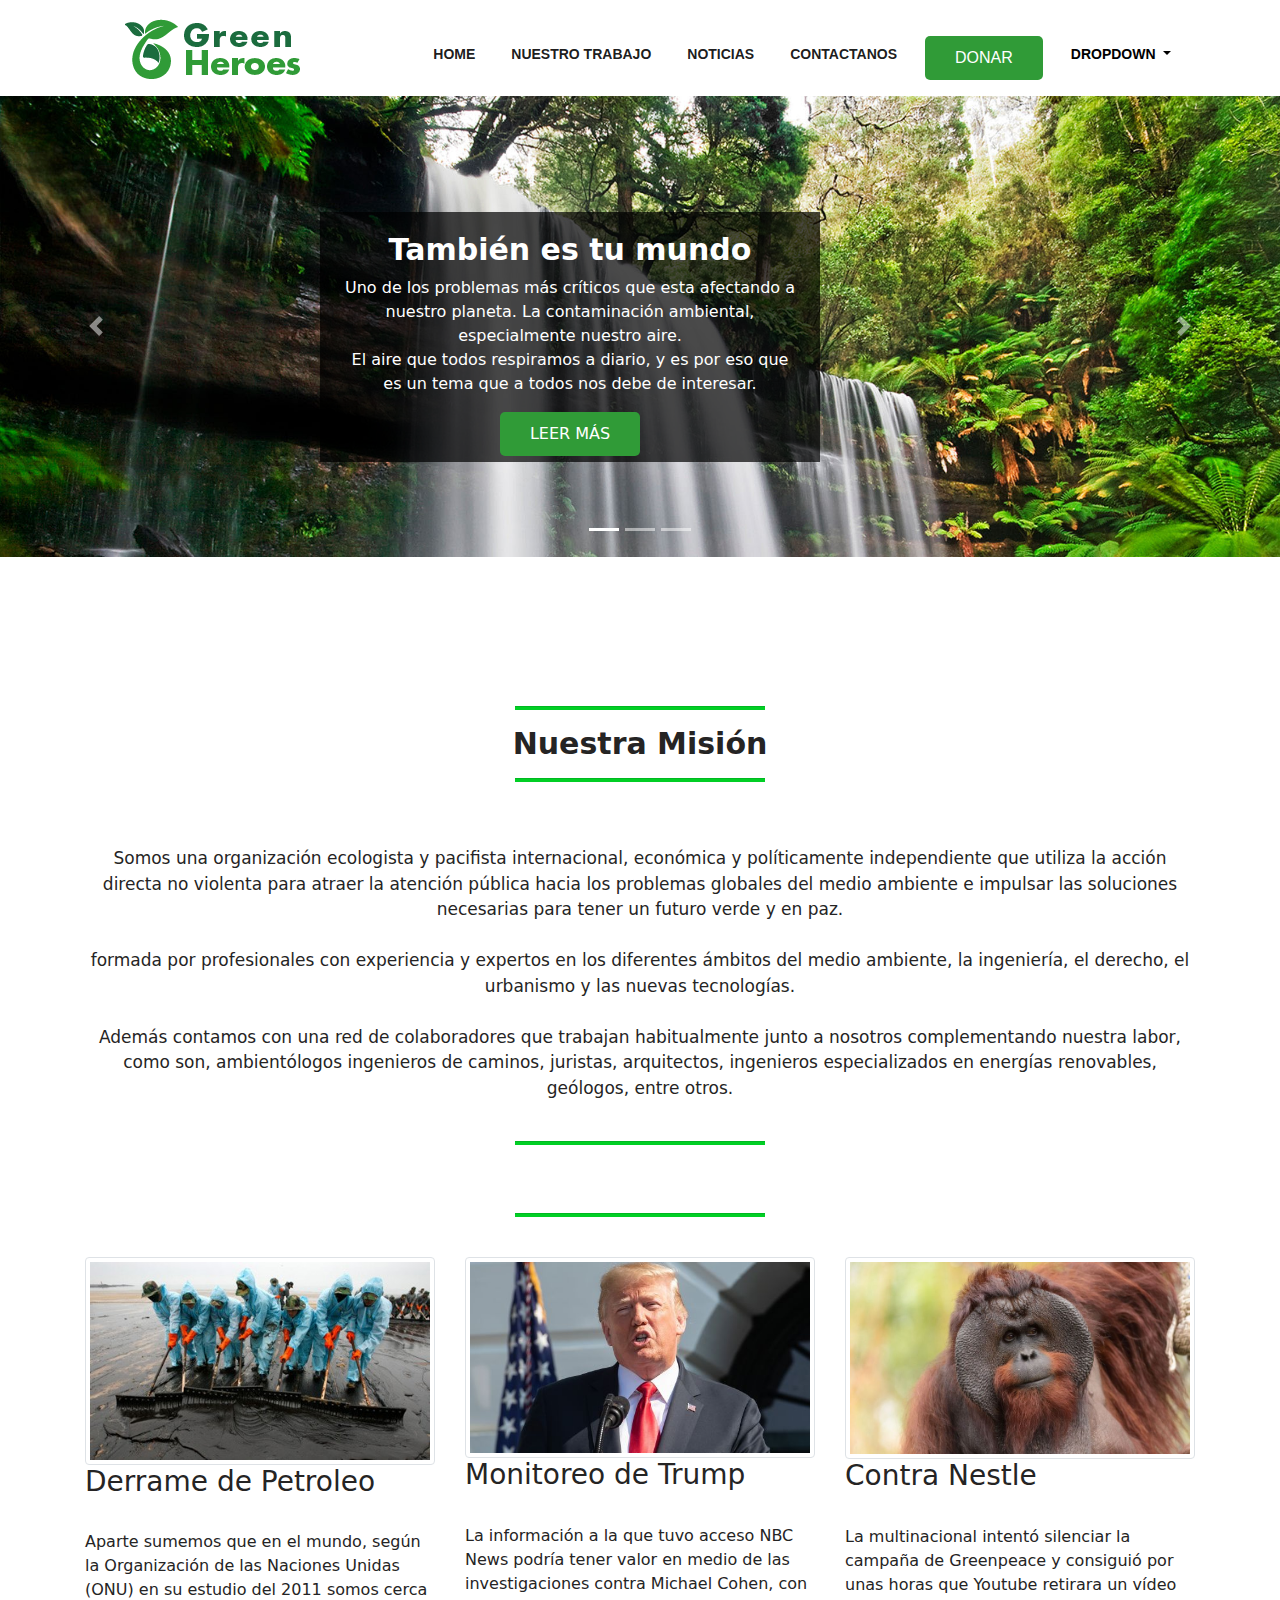
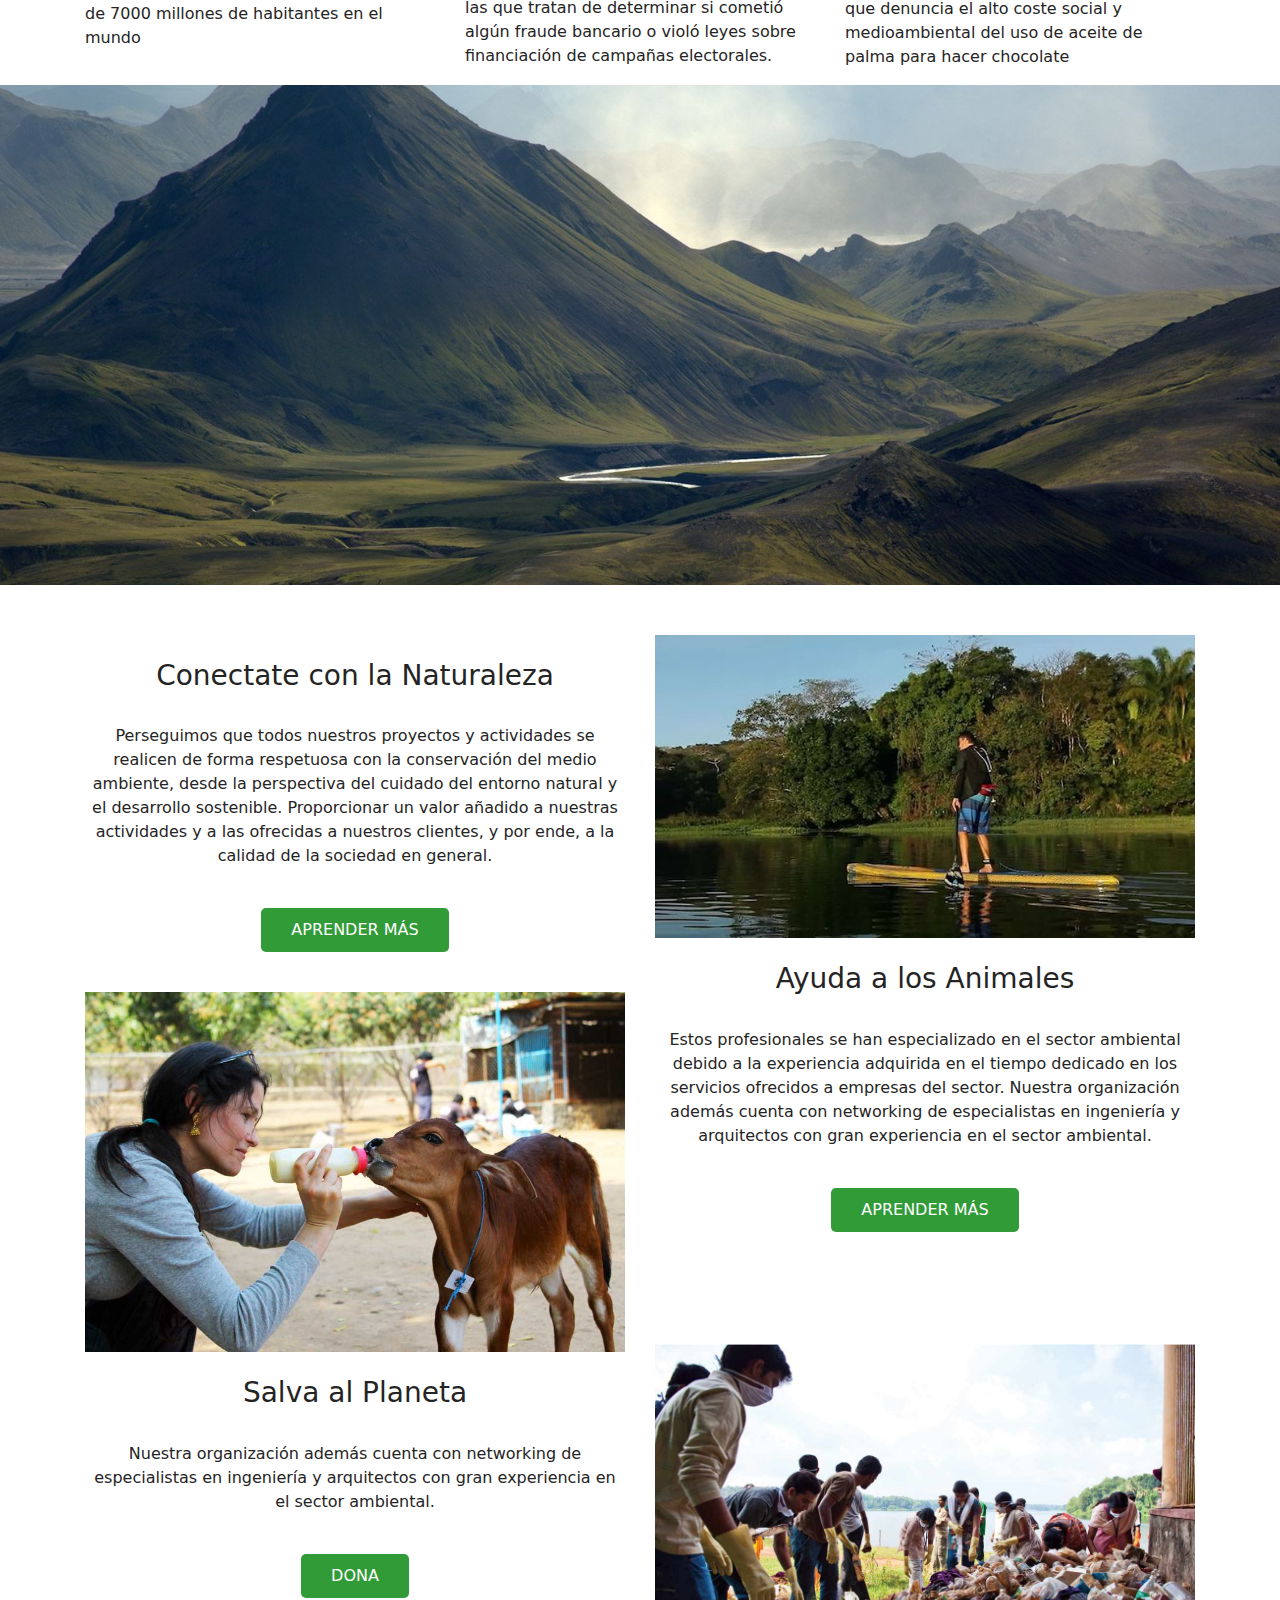
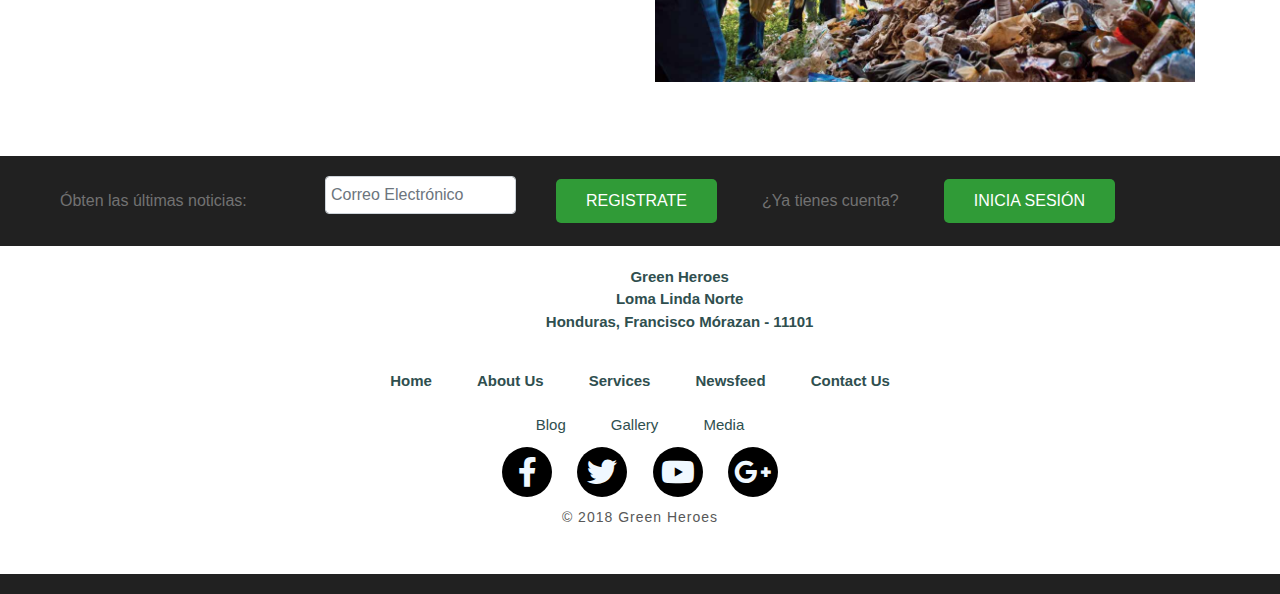
<file: index.html>
<!doctype html>
<html>
<head>
<meta charset="utf-8">
<title>Green Heroes</title>
<meta name="viewport" content="width=device-width, initial-scale=1.0">	
	
	<link href="css/bootstrap.min.css" rel="stylesheet">
	<link href="css/style.css" rel="stylesheet">
	<link href="css/bootstrap-custom.css" rel="stylesheet">
	<link rel="stylesheet" href="https://use.fontawesome.com/releases/v5.3.1/css/all.css">
	<link href="https://fonts.googleapis.com/css?family=Montserrat" rel="stylesheet">
	<link rel="stylesheet" href="css/animate.css">
	
<meta name="Description" content="pagina de inicio de Green Heroes para obtener información de direcciones o ponerse en contacto con nuestro sitio">
<meta name="Keywords" content="nature, animals, animal, flora, fauna, conservacion, progreso, biodegradable, verde ,heroes,">
<meta property="Green Heroes Home" content="Página de contenido HTML Green Heroes">
<meta property="greenheroes.com" content="https://junstarbit.github.io/GreenHeroes/index.html">
<meta property="Green Heroes" content="Green Heroes un sitio para los que tienen el contacto con la naturaleza">
<meta property="Green Heroes Logo" content="Green Heroes Logo.png">
	
</head>

<body>
	
	<header>
		<div class="container">
			
			<nav class="navbar navbar-expand-lg navbar-light bg-light">
			<a class="navbar-brand active" href="index.html"><img src="img/Green Heroes Logo.png" alt="logotipo greenheroes" class="img-fluid"></a>
			
			<button class="navbar-toggler" type="button" data-toggle="collapse" data-target="#navbar" aria-controls="navbarSupportedContent" aria-expanded="false" aria-label="Toggle navigation">
			<span class="navbar-toggler-icon"></span>
  			</button>

			<div class="collapse navbar-collapse" id="navbar">
				<ul class="navbar-nav ml-auto">
				  <li class="nav-item">
					<a class="nav-link active" href="index.html">Home <span class="sr-only">(current)</span></a>
				  </li>
				  <li class="nav-item">
					<a class="nav-link active" href="ourjob.html">Nuestro Trabajo</a>
				  </li>
	
				  <li class="nav-item">
					<a class="nav-link active" href="noticias.html">Noticias</a>
				  </li>
				<li class="nav-item">
					<a class="nav-link active" href="contactanos.html">Contactanos</a>
				</li>
				<li class="nav-item">
					<a href="donacion.html" class="btn btn-light btn-green">Donar</a>
				</li>
					
				  <li class="nav-item dropdown">
					<a class="nav-link dropdown-toggle" href="#" id="navbarDropdown" role="button" data-toggle="dropdown" aria-haspopup="true" aria-expanded="false">
					  Dropdown
					</a>
					<div class="dropdown-menu" aria-labelledby="navbarDropdown">
					  <a class="dropdown-item" href="#">Action</a>
					  <a class="dropdown-item" href="#">Another action</a>
					  <div class="dropdown-divider"></div>
					  <a class="dropdown-item" href="#">Something else here</a>
					</div>
				  </li>
				</ul>

			  </div>
			</nav>
		</div>
	</header>
	
	
	<section id="secc-slider">
		
					<div id="carouselExampleIndicators" class="carousel slide" data-ride="carousel">
			  <ol class="carousel-indicators">
				<li data-target="#carouselExampleIndicators" data-slide-to="0" class="active"></li>
				<li data-target="#carouselExampleIndicators" data-slide-to="1"></li>
				<li data-target="#carouselExampleIndicators" data-slide-to="2"></li>
			  </ol>
						
			  <div class="carousel-inner">
				<div class="carousel-item active">
				  <img class="d-block w-100" src="img/Slide-One.jpg" alt="First slide">
					  <article class="carousel-caption d-none d-md-block">
							<div class="container espacio">
							<div class="container-square wow fadeIn">
								<h1>También es tu mundo</h1>
								<p>Uno de los problemas más críticos que esta afectando a nuestro planeta. La contaminación ambiental, especialmente nuestro aire. <br> El aire que todos respiramos a diario, y es por eso que es un tema que a todos nos debe de interesar.</p>
								<p><a href="noticias.html" class="btn btn-light btn-green">Leer más</a></p>
							</div>
							</div>
						</article>
				</div>
				  
				<div class="carousel-item">
				  <img class="d-block w-100" src="img/Slide-Second.jpg" alt="Second slide">
					<article class="carousel-caption d-none d-md-block">
							<div class="container espacio">
							<div class="container-square wow fadeIn">
								<h1>La Belleza es Verde</h1>
								<p>Los bosques son nuestros mejores aliados para asegurar los recursos de agua dulce de los que depende la vida en el planeta. <br> Es sabido que las raíces de los árboles absorben agua del suelo para sobrevivir. Pero lo que se conoce menos es la capacidad de los árboles para hacer llover.</p>
								<p><a href="noticias.html" class="btn btn-light btn-green">Leer más</a></p>
							</div>
							</div>
						</article>
				</div>
				  
				<div class="carousel-item">
				  <img class="d-block w-100" src="img/Slide-Third.jpg" alt="Third slide">
					<article class="carousel-caption d-none d-md-block">
							<div class="container espacio">
							<div class="container-square wow fadeIn">
								<h1>La Naturaleza al Alcance</h1>
								<p>conoce al biodiversidad que nos rodea, los oceanos, nuestra fauna y flora, como nos afectan los incendios y la destruccion del ecosistema, ten en cuenta la constante evolución para solucionar los daños.</p>
								<p><a href="noticias.html" class="btn btn-light btn-green">Leer más</a></p>
							</div>
							</div>
						</article>
				</div>
				  
			  </div>
			  <a class="carousel-control-prev" href="#carouselExampleIndicators" role="button" data-slide="prev">
				<span class="carousel-control-prev-icon" aria-hidden="true"></span>
				<span class="sr-only">Previous</span>
			  </a>
			  <a class="carousel-control-next" href="#carouselExampleIndicators" role="button" data-slide="next">
				<span class="carousel-control-next-icon" aria-hidden="true"></span>
				<span class="sr-only">Next</span>
			  </a>
			</div>
	</section>
	
	<section id="green-mission">
		<div class="container">
				<hr class="title-deco">
				<h2 class="main-title wow fadeIn">Nuestra Misión</h2>
				<hr class="title-deco">
				<br><br>
				<p>Somos una organización ecologista y pacifista internacional,
				económica y políticamente independiente que utiliza la acción directa
				no violenta para atraer la atención pública hacia los problemas
				globales del medio ambiente e impulsar las soluciones necesarias
				para tener un futuro verde y en paz. <br><br>
					
				formada por profesionales con experiencia y expertos en los diferentes ámbitos  del medio ambiente, la ingeniería, el derecho, el urbanismo y las nuevas tecnologías.<br><br>

				Además contamos con una red de colaboradores que trabajan habitualmente junto a nosotros complementando nuestra labor, como son, ambientólogos ingenieros de caminos, juristas, arquitectos, ingenieros especializados en energías renovables, geólogos, entre otros.
				</p>
		</div>
	</section>
	
	<section id="nuestro-trabajo espacio">
		<div class="container ">
			<hr class="title-deco">
			<h1 class="main-title wow fadeIn">Nuestro Trabajo</h1>
			<hr class="title-deco">
			<br>
				<div class="row">
					<article class="col-md-4 col-sm-4 col-xs-12">
						<img src="img/Oil Spill Cleaning.jpg" alt="donations" class="img-thumbnail">
						<br>
						<h3>Derrame de Petroleo</h3>
						<br>
						<p>Aparte sumemos que en el mundo, según la Organización de las Naciones Unidas (ONU) en su estudio del 2011 somos cerca de 7000 millones de habitantes en el mundo</p>
					</article>
					
					<article class="col-md-4 col-sm-4 col-xs-12">
						<img src="img/Presidente Donald Trump.jpg" alt="Trump" class="img-thumbnail">
						<br>
						<h3>Monitoreo de Trump</h3>
						<br>
						<p>La información a la que tuvo acceso NBC News podría tener valor en medio de las investigaciones contra Michael Cohen, con las que tratan de determinar si cometió algún fraude bancario o violó leyes sobre financiación de campañas electorales.</p>
					</article>
					
					<article class="col-md-4 col-sm-4 col-xs-12">
						<img src="img/Sapien Specie.jpg" alt="Nestle" class="img-thumbnail">
						<br>
						<h3>Contra Nestle</h3>
						<br>
						<p>La multinacional intentó silenciar la campaña de Greenpeace y consiguió por unas horas que Youtube retirara un vídeo que denuncia el alto coste social y medioambiental del uso de aceite de palma para hacer chocolate</p>
					</article>
				</div>
		</div>
	</section>
	
	<section id="subscription">
		<div class="container">
			<div class="row">
				<article class="col-md-6 offset-md-3">
					<div class="container-subscription wow fadeIn">
						<h3>Obtén las últimas noticias</h3>
						<br>
						<p class="btn btn-light btn-black">Registra tu correo</p>	
					</div>
				</article>
			</div>
		</div>
	</section>
	
	<section id="learn-more" class="espacio">
		<div class="container ">
				<div class="row">
					
					<article class="col-md-6 col-sm-6 col-xs-12">
						
						<br>
						<h3>Conectate con la Naturaleza</h3>
						<br>
						<p>Perseguimos que todos nuestros proyectos y actividades se realicen de forma respetuosa con la conservación del medio ambiente, desde la perspectiva del cuidado del entorno natural y el desarrollo sostenible. Proporcionar un valor añadido a nuestras actividades y a las ofrecidas a nuestros clientes, y por ende, a la calidad de la sociedad en general.</p>
						<br>
						<p class="btn btn-light btn-green">Aprender más</p>
						<br>
						<br>
						<img src="img/Feeding Cattle.jpg" alt="cows" class="img-fluid square">
						<br>
						<br>
						<h3>Salva al Planeta</h3>
						<br>
						<p>Nuestra organización además cuenta con networking de especialistas en ingeniería y arquitectos con gran experiencia en el sector ambiental.</p>
						<br>
						<a href="donacion.html" class="btn btn-light btn-green">Dona</a>
					
					</article>
					
					<article class="col-md-6 col-sm-6 col-xs-12">
						<img src="img/Explorer of Rivers.jpg" alt="explorer" class="img-fluid square">
						<br>
						<br>
						<h3>Ayuda a los Animales</h3>
						<br>
						<p>Estos profesionales se han especializado en el sector ambiental debido a la experiencia adquirida en el tiempo dedicado en los servicios ofrecidos a empresas del sector. Nuestra organización además cuenta con networking de especialistas en ingeniería y arquitectos con gran experiencia en el sector ambiental.</p>
						<br>
						<p class="btn btn-light btn-green">Aprender más</p>
						<br>
						<br>
						<br>
						<br>
						<br>
						<img src="img/Environment Cleansing.jpg" alt="environment" class="img-fluid square">
					</article>
			</div>
		</div>
	</section>
	<br>

<footer>
		
	<div class="main-footer">
			
			<div class="footer-subscription">
				<ul>
					<li>Óbten las últimas noticias:</li>
					<li>
					<div class="form-group form-row">
					<label class="col-md-2"></label>
					<input type="text" name="email" id="email" class="form-control col-md-10" placeholder="Correo Electrónico" required maxlenght="100">
					</div>
					</li>
					<li><a href="login.html" class="btn btn-light btn-green">Registrate</a></li>
					<li>¿Ya tienes cuenta?</li>
					<li><a href="login.html" class="btn btn-light btn-green">Inicia Sesión</a></li>
				</ul>
			</div>
			
			<div class="social-footer">
				
			<div class="row">
				<article class="col-md-5 offset-md-5">	
			<div class="footer-legalinfo">
				<ul>
					<li>Green Heroes</li>
					<li>Loma Linda Norte</li>
					<li>Honduras, Francisco Mórazan - 11101</li>
				</ul>
			</div>
				</article>
			</div>
			
			<div class="footer-menuone">
				<ul>
					<li><a href="#">Home</a></li>
					<li><a href="#">About Us</a></li>
					<li><a href="#">Services</a></li>
					<li><a href="#">Newsfeed</a></li>
					<li><a href="#">Contact Us</a></li>
				</ul>
			</div>
			
			<div class="footer-menutwo">
				<ul>
					<li><a href="#">Blog</a></li>
					<li><a href="#">Gallery</a></li>
					<li><a href="#">Media</a></li>
				</ul>
			</div>	
				
			<div class="footer-socialmedia">
				<ul>
					<li><a href="#" target="blank"><i class="fab fa-facebook-f"></i></a></li>
					<li><a href="#" target="blank"><i class="fab fa-twitter"></i></a></li>
					<li><a href="#" target="blank"><i class="fab fa-youtube"></i></a></li>
					<li><a href="#" target="blank"><i class="fab fa-google-plus-g"></i></a></li>
				</ul>
			</div>
			
			<div class="footer-bottom">
				<p>© 2018 <a href="#">Green Heroes</a></p>
			</div>
				
			</div>
			
		</div>
</footer>
	
<script src="js/jquery.min.js"></script>
<script src="js/bootstrap.min.js"></script>
<script src="js/wow.min.js"></script>
  <script>
  new WOW().init();
  </script>	

<!-- Global site tag (gtag.js) - Google Analytics -->
<script async src="https://www.googletagmanager.com/gtag/js?id=UA-125146782-2"></script>
<script>
  window.dataLayer = window.dataLayer || [];
  function gtag(){dataLayer.push(arguments);}
  gtag('js', new Date());

  gtag('config', 'UA-125146782-2');
</script>

<script type="text/javascript" src="//s7.addthis.com/js/300/addthis_widget.js#pubid=ra-5b9f49a6603737ee"></script>
</body>
	
</html>
</file>
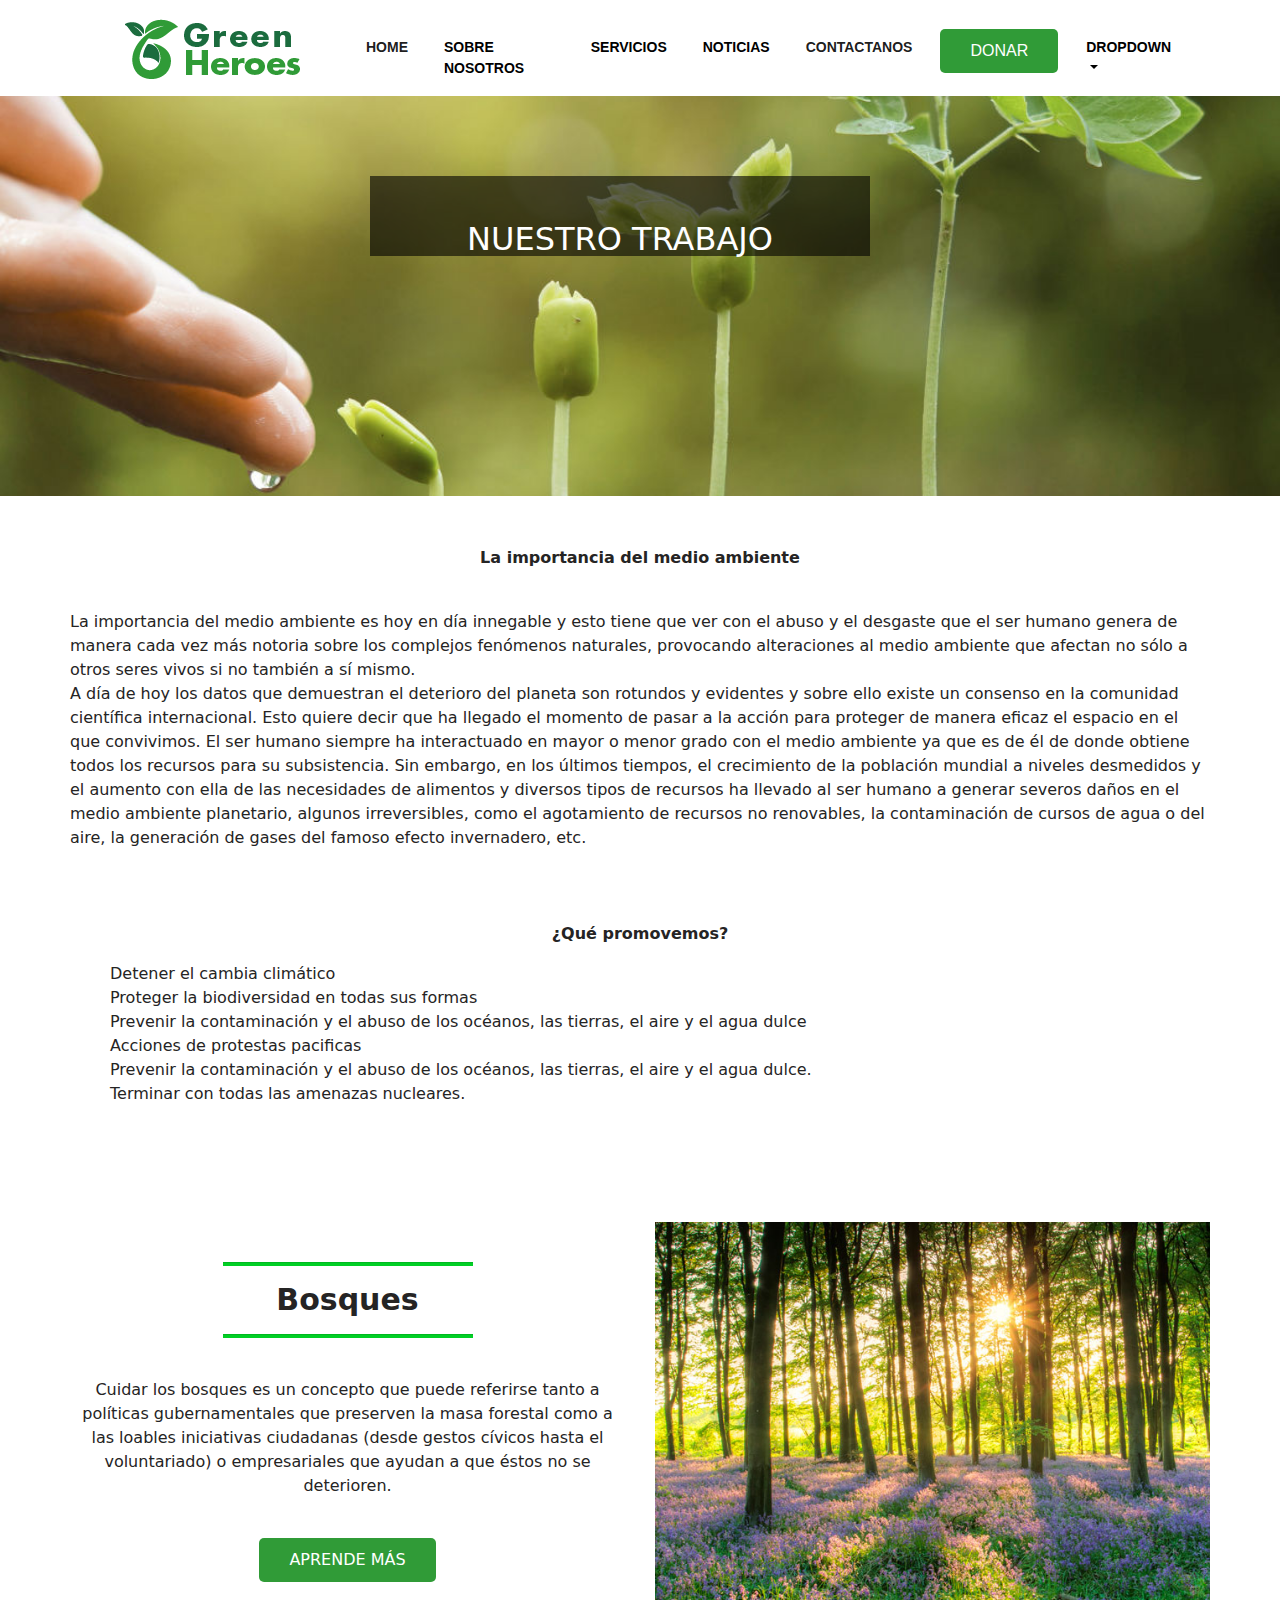
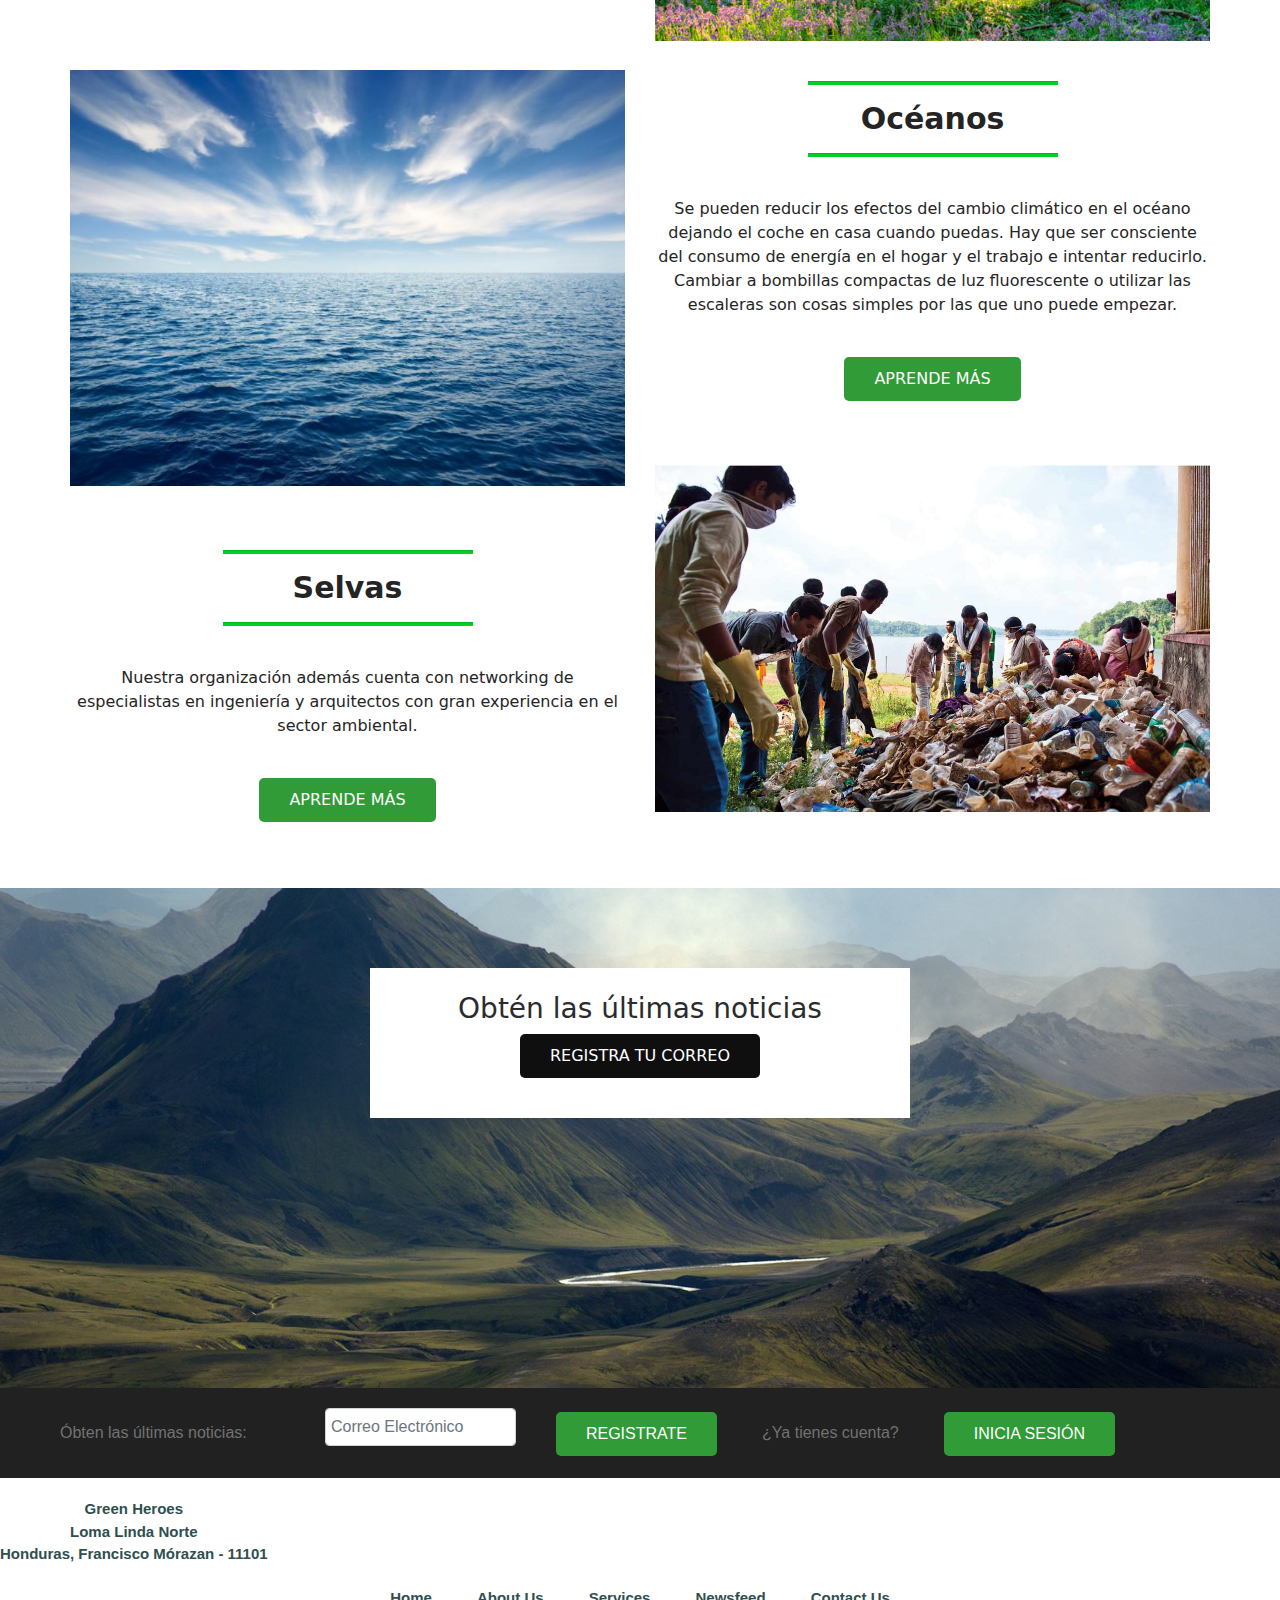
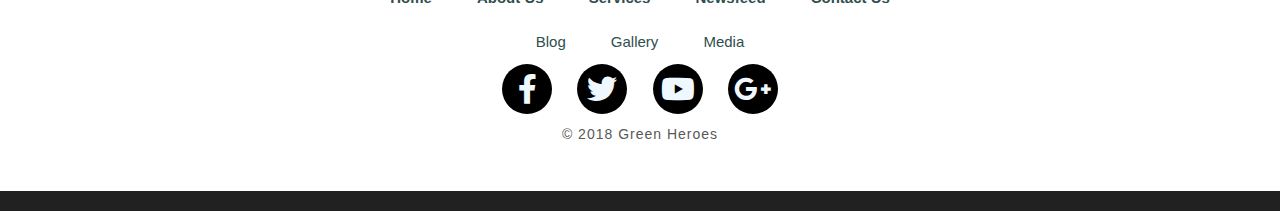
<file: aboutus.html>
<!doctype html>
<html>
<head>
<meta charset="utf-8">
<title>Green Heroes</title>
<meta name="viewport" content="width=device-width, initial-scale=1.0">	
	
	<link href="css/bootstrap.min.css" rel="stylesheet">
	<link href="css/style.css" rel="stylesheet">
	<link href="css/bootstrap-custom.css" rel="stylesheet">
	<link href="https://use.fontawesome.com/releases/v5.3.1/css/all.css" rel="stylesheet">
	
</head>

<body>
	
<header>
		<div class="container">
			
			<nav class="navbar navbar-expand-lg navbar-light bg-light">
			<a class="navbar-brand" href="#"><img src="img/Green Heroes Logo.png" alt="logotipo greenheroes" class="img-fluid"></a>
			
			<button class="navbar-toggler" type="button" data-toggle="collapse" data-target="#navbarSupportedContent" aria-controls="navbarSupportedContent" aria-expanded="false" aria-label="Toggle navigation">
			<span class="navbar-toggler-icon"></span>
  			</button>

			<div class="collapse navbar-collapse" id="navbar">
				<ul class="navbar-nav ml-auto">
				  <li class="nav-item">
					<a class="nav-link active" href="index.html">Home <span class="sr-only">(current)</span></a>
				  </li>
				  <li class="nav-item">
					<a class="nav-link" href="#">Sobre Nosotros</a>
				  </li>
				  <li class="nav-item">
					<a class="nav-link" href="#">Servicios</a>
				  </li>
				  <li class="nav-item">
					<a class="nav-link" href="#">Noticias</a>
				  </li>
				<li class="nav-item">
					<a class="nav-link active" href="contact.html">Contactanos</a>
				</li>
				<li class="nav-item">
					<a href="#" class="btn btn-light btn-green">Donar</a>
				</li>
					
				  <li class="nav-item dropdown">
					<a class="nav-link dropdown-toggle" href="#" id="navbarDropdown" role="button" data-toggle="dropdown" aria-haspopup="true" aria-expanded="false">
					  Dropdown
					</a>
					<div class="dropdown-menu" aria-labelledby="navbarDropdown">
					  <a class="dropdown-item" href="#">Action</a>
					  <a class="dropdown-item" href="#">Another action</a>
					  <div class="dropdown-divider"></div>
					  <a class="dropdown-item" href="#">Something else here</a>
					</div>
				  </li>
				</ul>

			  </div>
			</nav>
		</div>
	</header>
	
	
	<section id="nuestro-trabajo">
		<div class="container">
			<div class="row">
				<article class="col-md-6 offset-md-3">
			<div class="container-trabajo">
				<br>
				<h2>NUESTRO TRABAJO</h2>
				<br>
			</div>	
				</article>
		</div>
		</div>
	</section>
	
    <section>
    <section id="info">
		<div class="container espacio">
		<p class="text-center"> <b>La importancia del medio ambiente</b>
          </p>
          <br>
          La importancia del medio ambiente es hoy en día innegable y esto tiene que ver con el abuso y el desgaste que el ser humano genera de manera cada vez más notoria sobre los complejos fenómenos naturales, provocando alteraciones al medio ambiente que afectan no sólo a otros seres vivos si no también a sí mismo. <br>
		    A día de hoy los datos que demuestran el deterioro del planeta son rotundos y evidentes y sobre ello existe un consenso en la comunidad científica internacional. Esto quiere decir que ha llegado el momento de pasar a la acción para proteger de manera eficaz el espacio en el que convivimos.
		    
		    El ser humano siempre ha interactuado en mayor o menor grado con el medio ambiente ya que es de él de donde obtiene todos los recursos para su subsistencia. Sin embargo, en los últimos tiempos, el crecimiento de la población mundial a niveles desmedidos y el aumento con ella de las necesidades de alimentos y diversos tipos de recursos ha llevado al ser humano a generar severos daños en el medio ambiente planetario, algunos irreversibles, como el agotamiento de recursos no renovables, la contaminación de cursos de agua o del aire, la generación de gases del famoso efecto invernadero, etc.
   <br>
  <br>
 <br>
  <br>
  <p class="text-center">
  <strong>¿Qué promovemos?</strong> <br>
		  <ul>
<li>Detener el cambia climático</li>
<li>Proteger la biodiversidad en todas sus formas</li>
<li>Prevenir la contaminación y el abuso de los océanos, las tierras, el aire y el agua dulce</li>
<li>Acciones de protestas pacificas </li>
<li>Prevenir la contaminación y el abuso de los océanos, las tierras, el aire y el agua dulce. </li>
<li>Terminar con todas las amenazas nucleares. </li>
		</ul>
</p>
	</div>
    </section>
    
	<section id="learn-more">
		<div class="container espacio">
				<div class="row">
					
					<article class="col-md-6 col-sm-6 col-xs-12">
                    
				<br>		
				<hr class="title-deco">
				<h2 class="main-title">Bosques</h2>
				<hr class="title-deco">
                <br>
						<p>Cuidar los bosques es un concepto que puede referirse tanto a políticas gubernamentales que preserven la masa forestal como a las loables iniciativas ciudadanas (desde gestos cívicos hasta el voluntariado) o empresariales que ayudan a que éstos no se deterioren.</p>
                        <br>
                        <p class="btn btn-light btn-green">Aprende más</p>
						<br>
						<br>
                        <br>
                        <br>
						<img src="img/oceanos-oxigeno_0.jpg" alt="oceanos" class="img-fluid square">
						<br>
                        <br>
                        <br>
				<hr class="title-deco">
				<h2 class="main-title">Selvas</h2>
				<hr class="title-deco">
						<br>
						<p>Nuestra organización además cuenta con networking de especialistas en ingeniería y arquitectos con gran experiencia en el sector ambiental.</p>
						<br>
						<p class="btn btn-light btn-green">Aprende más</p>
					
					</article>
					
					<article class="col-md-6 col-sm-6 col-xs-12">
						<img src="img/bosque_5338.jpg" alt="explorer" class="img-fluid square">
						<br>	
                        <br>	
				<hr class="title-deco">
				<h2 class="main-title">Océanos</h2>
				<hr class="title-deco">
                <br>
						<p>Se pueden reducir los efectos del cambio climático en el océano dejando el coche en casa cuando puedas. Hay que ser consciente del consumo de energía en el hogar y el trabajo e intentar reducirlo.
Cambiar a bombillas compactas de luz fluorescente o utilizar las escaleras son cosas simples por las que uno puede empezar.</p>
						<br>
<p class="btn btn-light btn-green">Aprende más</p>
						<br>
						<br>
						<br>
						<img src="img/Environment Cleansing.jpg" alt="environment" class="img-fluid square">
					</article>
			</div>
		</div>
	</section>
    
    <section id="subscription">
		<div class="container">
			<div class="row">
				<article class="col-md-6 offset-md-3">
					<div class="container-subscription">
						<h3>Obtén las últimas noticias</h3>
						
						<p class="btn btn-light btn-black">Registra tu correo</p>	
					</div>
				</article>
			</div>
		</div>
	</section>
			</section>

</body>
	
<footer>
<div class="main-footer">
			
			<div class="footer-subscription">
				<ul>
					<li>Óbten las últimas noticias:</li>
					<li>
					<div class="form-group form-row">
					<label class="col-md-2"></label>
					<input type="text" name="email" id="email" class="form-control col-md-10" placeholder="Correo Electrónico" required maxlenght="100">
					</div>
					</li>
					<li><a href="#" class="btn btn-light btn-green">Registrate</a></li>
					<li>¿Ya tienes cuenta?</li>
					<li><a href="#" class="btn btn-light btn-green">Inicia Sesión</a></li>
				</ul>
			</div>
			
			<div class="social-footer">
				
			<div class="footer-legalinfo">
				<ul>
					<li>Green Heroes</li>
					<li>Loma Linda Norte</li>
					<li>Honduras, Francisco Mórazan - 11101</li>
				</ul>
			</div>
			
			<div class="footer-menuone">
				<ul>
					<li><a href="#">Home</a></li>
					<li><a href="#">About Us</a></li>
					<li><a href="#">Services</a></li>
					<li><a href="#">Newsfeed</a></li>
					<li><a href="#">Contact Us</a></li>
				</ul>
			</div>
			
			<div class="footer-menutwo">
				<ul>
					<li><a href="#">Blog</a></li>
					<li><a href="#">Gallery</a></li>
					<li><a href="#">Media</a></li>
				</ul>
			</div>	
				
			<div class="footer-socialmedia">
				<ul>
					<li><a href="#" target="blank"><i class="fab fa-facebook-f"></i></a></li>
					<li><a href="#" target="blank"><i class="fab fa-twitter"></i></a></li>
					<li><a href="#" target="blank"><i class="fab fa-youtube"></i></a></li>
					<li><a href="#" target="blank"><i class="fab fa-google-plus-g"></i></a></li>
				</ul>
			</div>
			
			<div class="footer-bottom">
				<p>© 2018 <a href="#">Green Heroes</a></p>
			</div>
				
			</div>
			
		</div>
</footer>
	
<script src="js/jquery.min.js"></script>
<script src="js/bootstrap.min.js"></script>

</html>
</file>
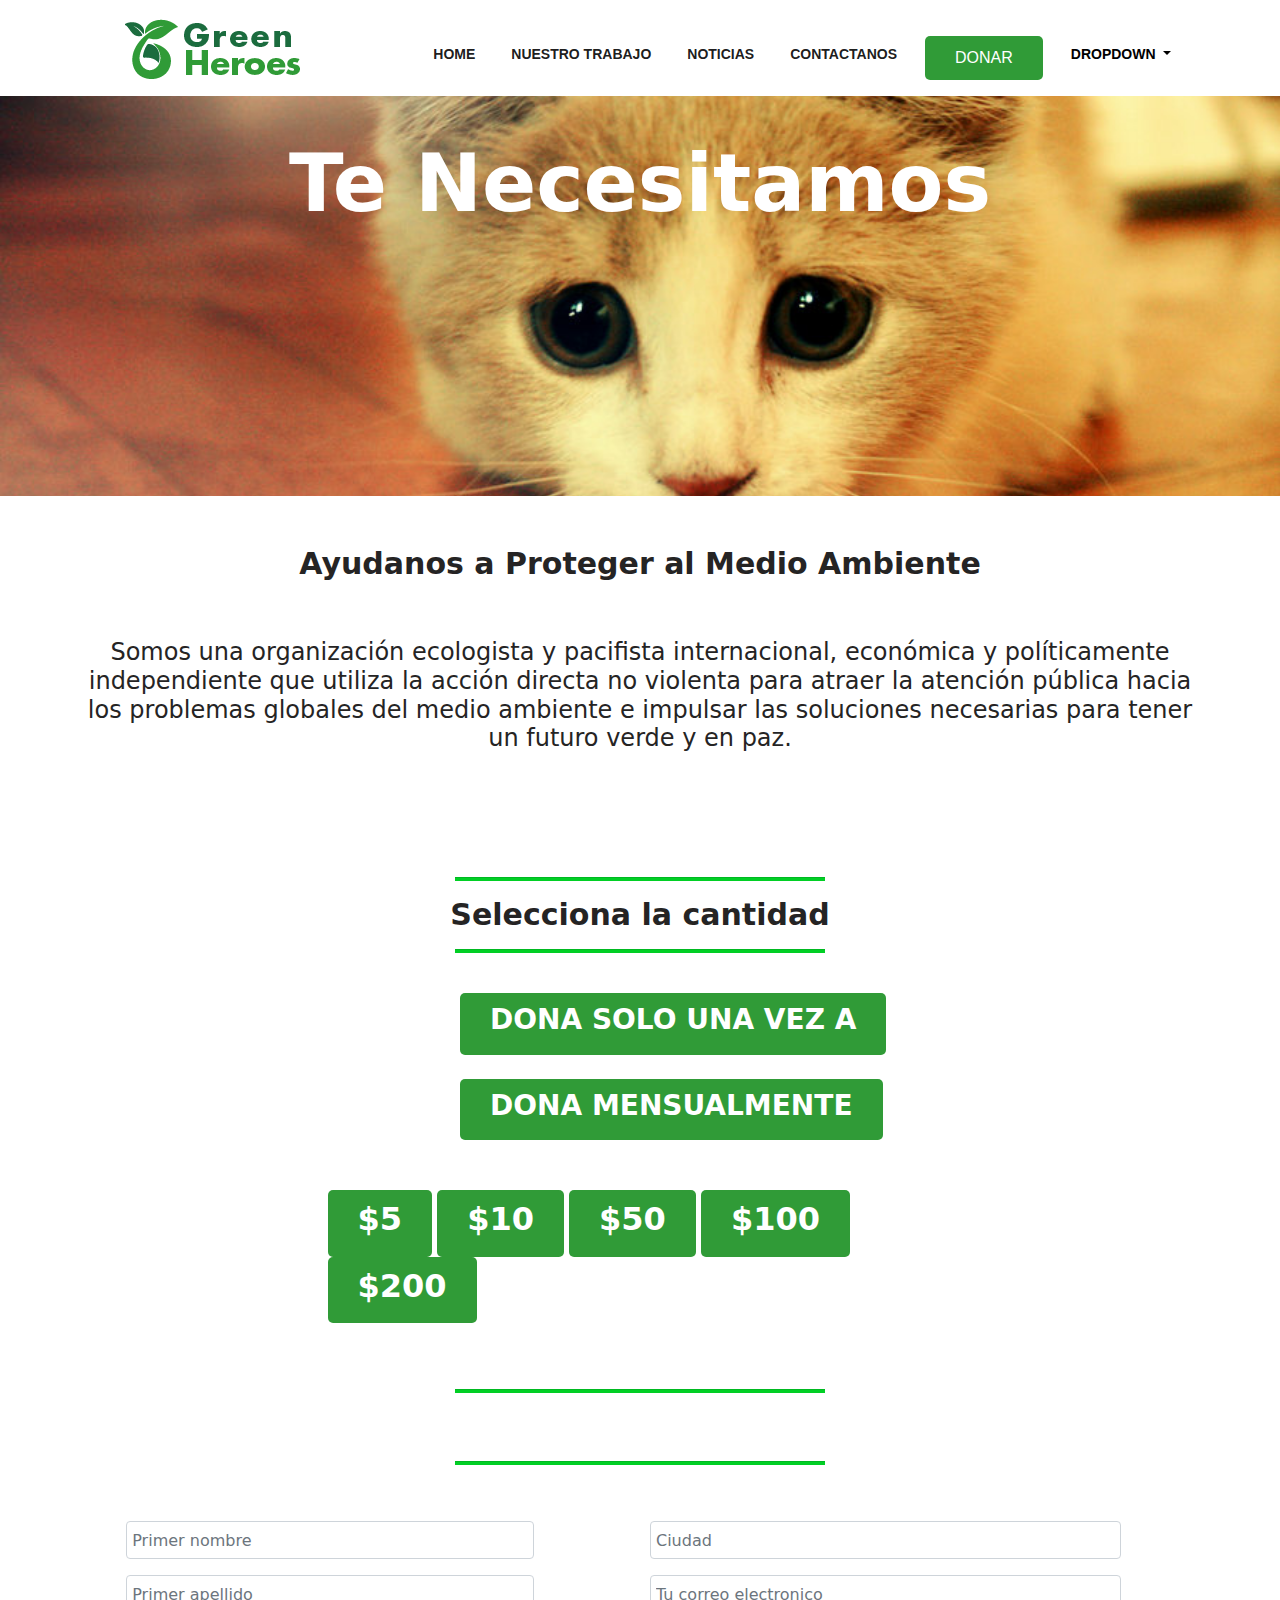
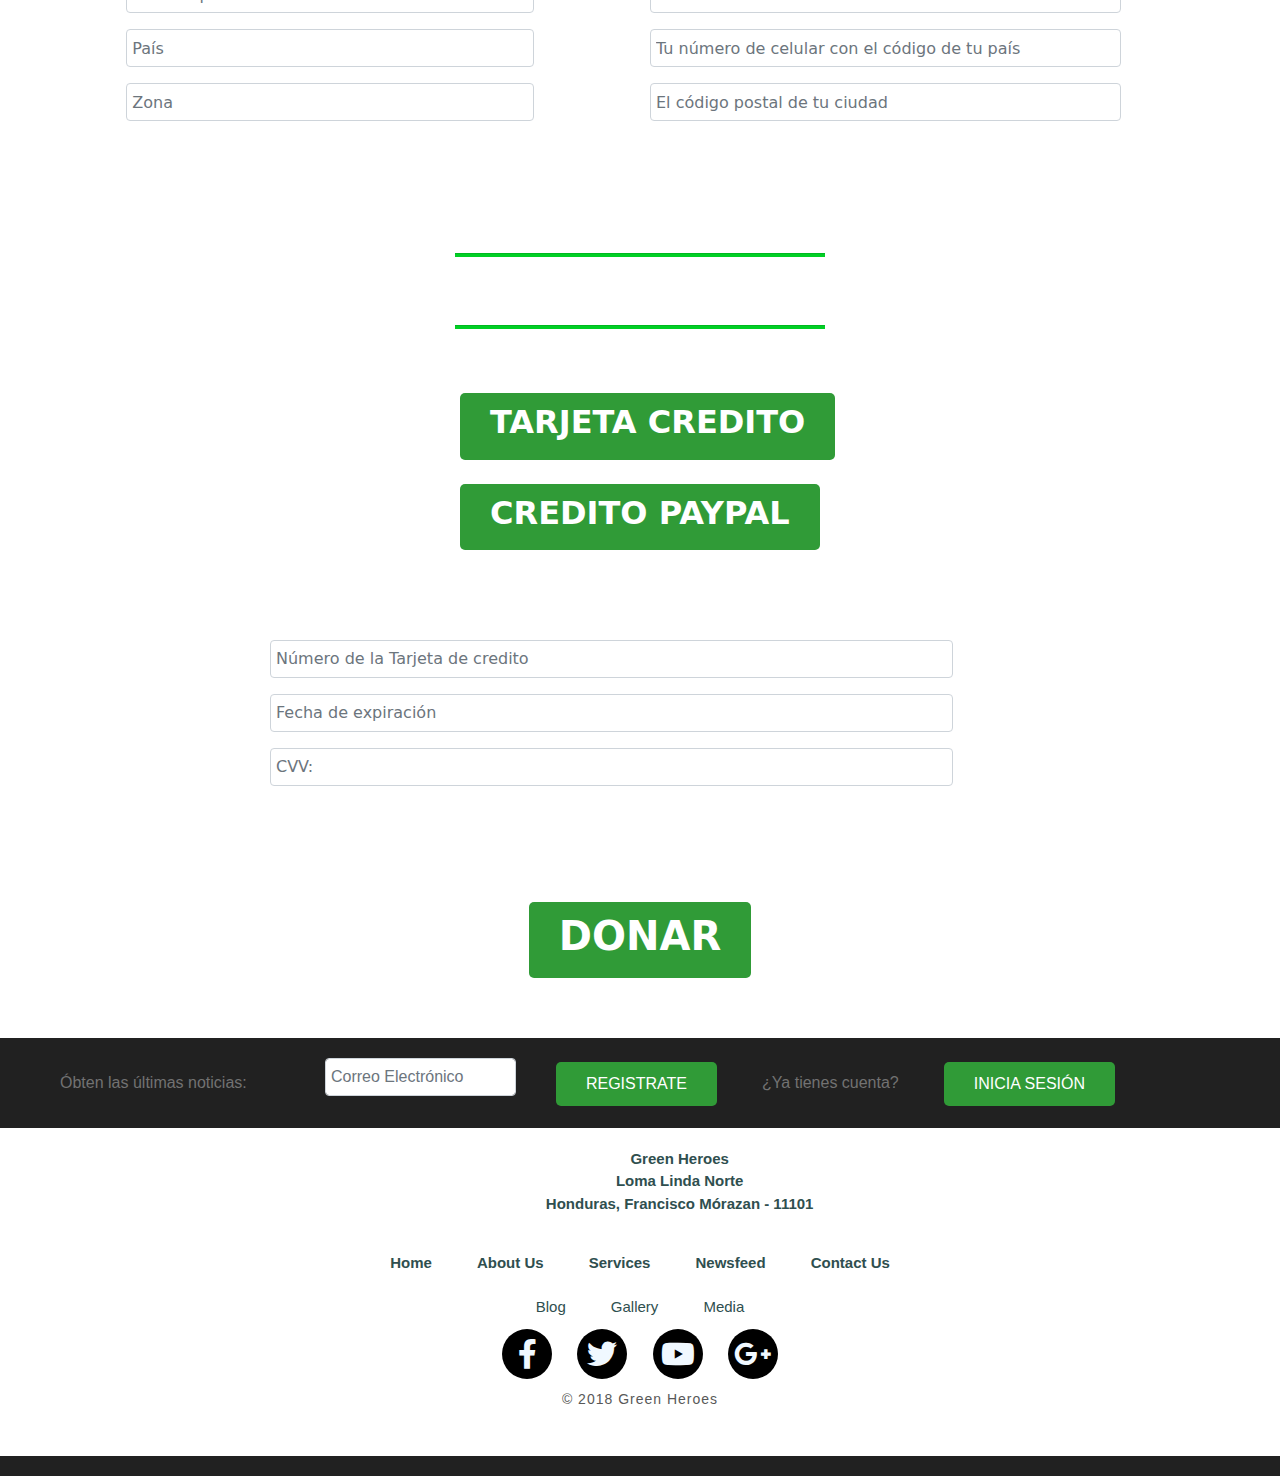
<file: donacion.html>
<!doctype html>
<html>
<head>
<meta charset="utf-8">
<title>Green Heroes</title>
<meta name="viewport" content="width=device-width, initial-scale=1.0">	
	
	<link href="css/bootstrap.min.css" rel="stylesheet">
	<link href="css/style.css" rel="stylesheet">
	<link href="css/bootstrap-custom.css" rel="stylesheet">
	<link rel="stylesheet" href="https://use.fontawesome.com/releases/v5.3.1/css/all.css">
	<link href="https://fonts.googleapis.com/css?family=Montserrat" rel="stylesheet">
	<link rel="stylesheet" href="css/animate.css">
	
<meta name="Description" content="pagina de donaciones de Green Heroes para obtener información de direcciones o ponerse en contacto con nuestro sitio">
<meta name="Keywords" content="nature, animals, animal, flora, fauna, conservacion, progreso, biodegradable, verde ,heroes,">
<meta property="Green Heroes Home" content="Página de contenido HTML Green Heroes">
<meta property="greenheroes.com" content="https://junstarbit.github.io/GreenHeroes/index.html">
<meta property="Green Heroes" content="Green Heroes un sitio para los que tienen el contacto con la naturaleza">
<meta property="Green Heroes Logo" content="Green Heroes Logo.png">
	
</head>

<body>
	
	<header>
		<div class="container">
			
			<nav class="navbar navbar-expand-lg navbar-light bg-light">
			<a class="navbar-brand active" href="index.html"><img src="img/Green Heroes Logo.png" alt="logotipo greenheroes" class="img-fluid"></a>
			
			<button class="navbar-toggler" type="button" data-toggle="collapse" data-target="#navbar" aria-controls="navbarSupportedContent" aria-expanded="false" aria-label="Toggle navigation">
			<span class="navbar-toggler-icon"></span>
  			</button>

			<div class="collapse navbar-collapse" id="navbar">
				<ul class="navbar-nav ml-auto">
				  <li class="nav-item">
					<a class="nav-link active" href="index.html">Home <span class="sr-only">(current)</span></a>
				  </li>
				  <li class="nav-item">
					<a class="nav-link active" href="ourjob.html">Nuestro Trabajo</a>
				  </li>
				  <li class="nav-item">
					<a class="nav-link active" href="noticias.html">Noticias</a>
				  </li>
				<li class="nav-item">
					<a class="nav-link active" href="contactanos.html">Contactanos</a>
				</li>
				<li class="nav-item">
					<a href="donacion.html" class="btn btn-light btn-green">Donar</a>
				</li>
					
				  <li class="nav-item dropdown">
					<a class="nav-link dropdown-toggle" href="#" id="navbarDropdown" role="button" data-toggle="dropdown" aria-haspopup="true" aria-expanded="false">
					  Dropdown
					</a>
					<div class="dropdown-menu" aria-labelledby="navbarDropdown">
					  <a class="dropdown-item" href="#">Action</a>
					  <a class="dropdown-item" href="#">Another action</a>
					  <div class="dropdown-divider"></div>
					  <a class="dropdown-item" href="#">Something else here</a>
					</div>
				  </li>
				</ul>

			  </div>
			</nav>
		</div>
	</header>
	
	<section id="sec-breadcrumb">
	<div class="container">
		<ul class="breadcrumb">
			<li><a href="index.html">Home</a></li>
			<li class="breadcrumb-item active">Donacion</li>
		</ul>
	</div>
</section>
	
	<section id="gracias">
		<div class="container">
				<h1 class="head-title wow fadeIn">Te Necesitamos</h1>
		</div>		
	</section>
	
    <section id="info">
		<div class="container espacio" >
		<h1 class="text-center main-title wow bounceInUp">Ayudanos a Proteger al Medio Ambiente</h1>
			<br>
			<br>
			<h4 class="text-center wow bounceInUp">Somos una organización ecologista y pacifista internacional, económica y políticamente independiente que utiliza la acción directa no violenta para atraer la atención pública hacia los problemas globales del medio ambiente e impulsar las soluciones necesarias para tener un futuro verde y en paz.</h4>
		</div>
	</section>
	
			
	<section id="sec-count">
		<div class="container espacio" >
				<hr class="longtitle-deco">
				<h2 class="text-center main-title wow bounceInUp">Selecciona la cantidad</h2>
				<hr class="longtitle-deco">
				<br>
			<div>
				<div class="row">
				<article class="col-md-6 offset-md-4">
				<a href="#" class="btn btn-light btn-green"><h3><b>Dona solo una vez a</b></h3></a>
				<br>
				<br>
				<a href="#" class="btn btn-light btn-green" ><h3><b>Dona Mensualmente</b></h3></a>
				</article>
				</div>
			</div>
		</div>
		
		<div class="numerosverdes">
			<div class="row">
			<article class="col-md-6 offset-md-3">
			<a href="#" class="btn btn-light btn-green" ><h2><b>$5</b></h2></a>

			<a href="#" class="btn btn-light btn-green" ><h2><b>$10</b></h2></a>

			<a href="#" class="btn btn-light btn-green" ><h2><b>$50</b></h2></a>
			
			<a href="#" class="btn btn-light btn-green" ><h2><b>$100</b></h2></a>
			
			<a href="#" class="btn btn-light btn-green" ><h2><b>$200</b></h2></a>
			</article>
			</div>
		</div>
	</section>		
		
		<section id="sec-triunfo">
			
			<div class="container espacio" >
			<hr class="longtitle-deco">
			<h2 class="text-center main-title wow bounceInUp">Tu Información</h2>
			<hr class="longtitle-deco">
			<div class="row">
			
		<article class="col-md-6 col-sm-6 col-xs-12">
			<div class="cajitasdetexto" >
	
				<form name="form-contacto"	id="form-contacto" method="post" action="" class="col-md-11 col-sm-6 col-xs-12 offset-1">
			<div class="form-group form-row">
				
				<input type="text" name="nombre" id="nombre" class="form-control col-md-10" placeholder="Primer nombre" required maxlenght="100">
			</div>
			
			<div class="form-group form-row">
				
				<input type="text" name="apellido" id="apellido" class="form-control col-md-10" placeholder="Primer apellido" required maxlenght="100">
			</div>
		
			<div class="form-group form-row">
				
				<input type="text" name="pais" id="pais" class="form-control col-md-10" placeholder="País" required maxlenght="100">
			</div>
			
			<div class="form-group form-row">
				
				<input type="text" name="zona" id="zona" class="form-control col-md-10" placeholder="Zona" required maxlenght="100">
			</div>
			</form>
			</div>
		</article>
			
			
		<article class="col-md-6 col-sm-6 col-xs-12">
		<div class="cajitasdetexto" >
	
	
		<div class="form-group form-row">
				
				<input type="text" name="Ciudad" id="Ciudad" class="form-control col-md-10" placeholder="Ciudad" required maxlenght="100">
			</div>


			<div class="form-group form-row">
				
				<input type="email" name="correo" id="correo" class="form-control col-md-10" placeholder="Tu correo electronico" required maxlenght="100">
			</div>

			<div class="form-group form-row">
				
				<input type="tel" name="telefono" id="telefono" class="form-control col-md-10" placeholder="Tu número de celular con el código de tu país">
			</div>
			
			<div class="form-group form-row">
				
				<input type="tel" name="postal" id="postal" class="form-control col-md-10" placeholder="El código postal de tu ciudad">
			</div>
		</div>
		</article>
		</div>
		</div>
		</section>
	
		<section id="tarjeta">	
		<div class="container espacio">
			<hr class="longtitle-deco">
		<h2 class="text-center main-title wow bounceInUp">Información de pago</h2>
			<hr class="longtitle-deco">
		<br>
		<br>
		<div class="row">
			<article class="col-md-6 offset-md-4">
				<a href="#" class="btn btn-light btn-green"><h2><b> Tarjeta Credito </b></h2></a>
					<br>
					<br>
				<a href="#" class="btn btn-light btn-green" ><h2><b> Credito Paypal </b></h2></a>	
			</article>
		</div>
			
		<div class="container espacio" >
			
			<div class="cajitasdetexto" >
			<form name="form-card"	id="form-card" method="post" action="" class="col-md-11 col-sm-6 col-xs-12 offset-2">
			<div class="form-group form-row">
				
				<input type="text" name="numerotarjeta" id="numerotarjeta" class="form-control col-md-8" placeholder="Número de la Tarjeta de credito" required maxlenght="100">
			</div>
		
			<div class="form-group form-row">
				<input type="text" name="expiracion" id="expiracion" class="form-control col-md-8" placeholder="Fecha de expiración" required maxlenght="100">
			</div>
		
		<div class="form-group form-row">
				
				<input type="text" name="CVV" id="CVV" class="form-control col-md-8" placeholder="CVV:" required maxlenght="100">
			</div>
				</form>

		  </div>
		  </div>
		</div>
		</section>
			
		<section id="donaunadona">
			<a href="#" class="btn btn-light btn-green"><h1><b>Donar</b></h1></a>
		</section>
	
<footer>
		
	<div class="main-footer">
			
			<div class="footer-subscription">
				<ul>
					<li>Óbten las últimas noticias:</li>
					<li>
					<div class="form-group form-row">
					<label class="col-md-2"></label>
					<input type="text" name="email" id="email" class="form-control col-md-10" placeholder="Correo Electrónico" required maxlenght="100">
					</div>
					</li>
					<li><a href="login.html" class="btn btn-light btn-green">Registrate</a></li>
					<li>¿Ya tienes cuenta?</li>
					<li><a href="login.html" class="btn btn-light btn-green">Inicia Sesión</a></li>
				</ul>
			</div>
			
			<div class="social-footer">
				
			<div class="row">
				<article class="col-md-5 offset-md-5">	
			<div class="footer-legalinfo">
				<ul>
					<li>Green Heroes</li>
					<li>Loma Linda Norte</li>
					<li>Honduras, Francisco Mórazan - 11101</li>
				</ul>
			</div>
				</article>
			</div>
			
			<div class="footer-menuone">
				<ul>
					<li><a href="#">Home</a></li>
					<li><a href="#">About Us</a></li>
					<li><a href="#">Services</a></li>
					<li><a href="#">Newsfeed</a></li>
					<li><a href="#">Contact Us</a></li>
				</ul>
			</div>
			
			<div class="footer-menutwo">
				<ul>
					<li><a href="#">Blog</a></li>
					<li><a href="#">Gallery</a></li>
					<li><a href="#">Media</a></li>
				</ul>
			</div>	
				
			<div class="footer-socialmedia">
				<ul>
					<li><a href="#" target="blank"><i class="fab fa-facebook-f"></i></a></li>
					<li><a href="#" target="blank"><i class="fab fa-twitter"></i></a></li>
					<li><a href="#" target="blank"><i class="fab fa-youtube"></i></a></li>
					<li><a href="#" target="blank"><i class="fab fa-google-plus-g"></i></a></li>
				</ul>
			</div>
			
			<div class="footer-bottom">
				<p>© 2018 <a href="#">Green Heroes</a></p>
			</div>
				
			</div>
			
		</div>
</footer>
	
<script src="js/jquery.min.js"></script>
<script src="js/bootstrap.min.js"></script>
<script src="js/wow.min.js"></script>
  <script>
  new WOW().init();
  </script>	
	
<!-- Global site tag (gtag.js) - Google Analytics -->
<script async src="https://www.googletagmanager.com/gtag/js?id=UA-125146782-2"></script>
<script>
  window.dataLayer = window.dataLayer || [];
  function gtag(){dataLayer.push(arguments);}
  gtag('js', new Date());

  gtag('config', 'UA-125146782-2');
</script>
	
<script type="text/javascript" src="//s7.addthis.com/js/300/addthis_widget.js#pubid=ra-5b9f49a6603737ee"></script>
</body>
</html>
</file>
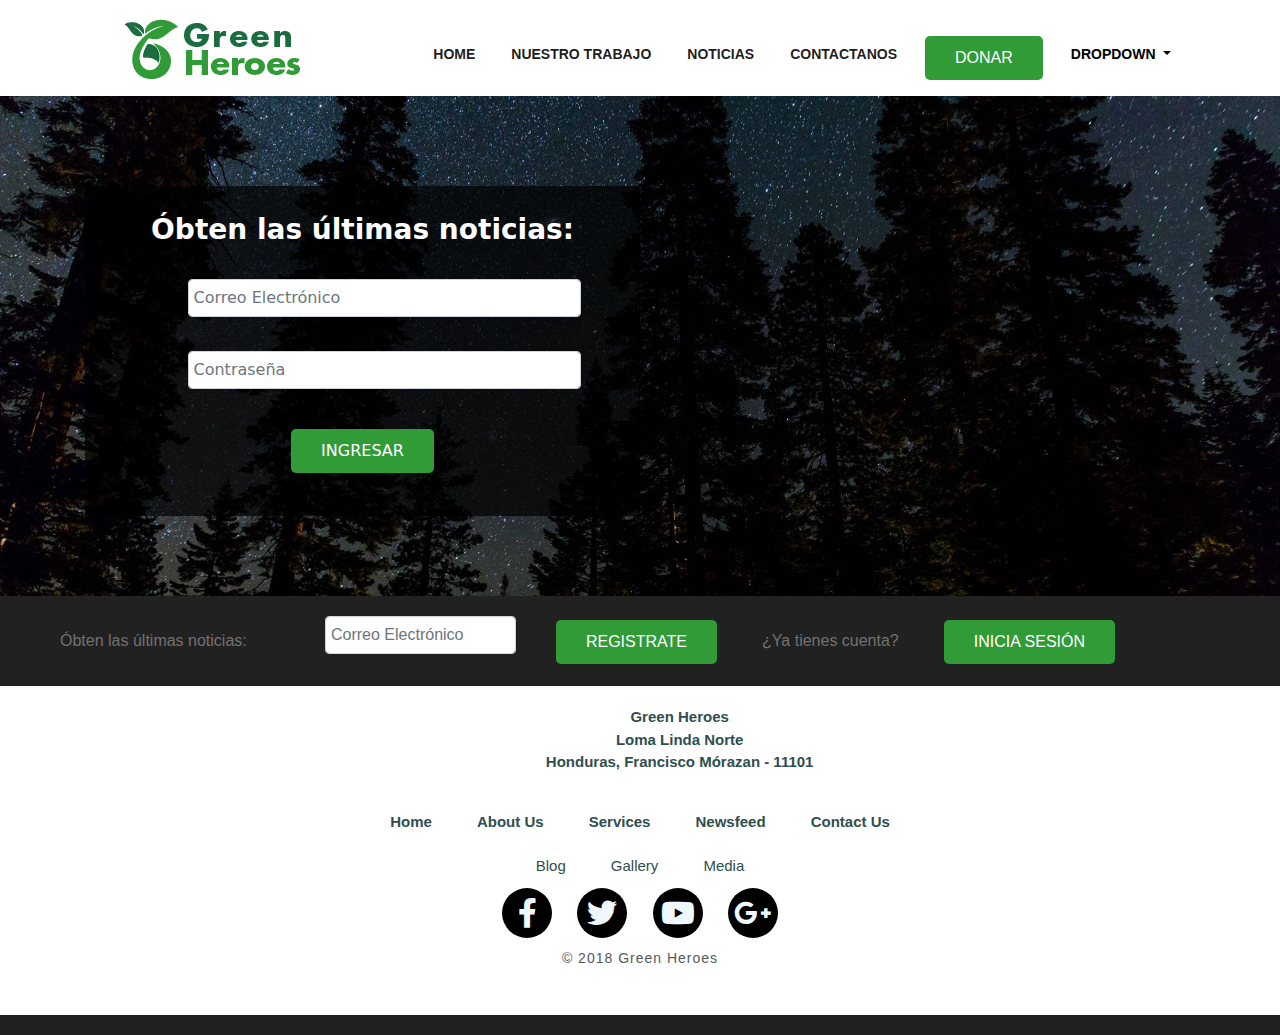
<file: login.html>
<!doctype html>
<html>
<head>
<meta charset="utf-8">
<title>Green Heroes</title>
<meta name="viewport" content="width=device-width, initial-scale=1.0">	
	
	<link href="css/bootstrap.min.css" rel="stylesheet">
	<link href="css/style.css" rel="stylesheet">
	<link href="css/bootstrap-custom.css" rel="stylesheet">
	<link rel="stylesheet" href="https://use.fontawesome.com/releases/v5.3.1/css/all.css">
	<link href="https://fonts.googleapis.com/css?family=Montserrat" rel="stylesheet">
	<link rel="stylesheet" href="css/animate.css">
	
<meta name="Description" content="pagina de ingreso de Green Heroes para obtener información de direcciones o ponerse en contacto con nuestro sitio">
<meta name="Keywords" content="nature, animals, animal, flora, fauna, conservacion, progreso, biodegradable, verde ,heroes, login,">
<meta property="Green Heroes Home" content="Página de contenido HTML Green Heroes">
<meta property="greenheroes.com" content="https://junstarbit.github.io/GreenHeroes/index.html">
<meta property="Green Heroes" content="Green Heroes un sitio para los que tienen el contacto con la naturaleza">
<meta property="Green Heroes Logo" content="Green Heroes Logo.png">
	
</head>

<body>
	
	<header>
		<div class="container">
			
			<nav class="navbar navbar-expand-lg navbar-light bg-light">
			<a class="navbar-brand active" href="index.html"><img src="img/Green Heroes Logo.png" alt="logotipo greenheroes" class="img-fluid"></a>
			
			<button class="navbar-toggler" type="button" data-toggle="collapse" data-target="#navbar" aria-controls="navbarSupportedContent" aria-expanded="false" aria-label="Toggle navigation">
			<span class="navbar-toggler-icon"></span>
  			</button>

			<div class="collapse navbar-collapse" id="navbar">
				<ul class="navbar-nav ml-auto">
				  <li class="nav-item">
					<a class="nav-link active" href="index.html">Home <span class="sr-only">(current)</span></a>
				  </li>
				  <li class="nav-item">
					<a class="nav-link active" href="ourjob.html">Nuestro Trabajo</a>
				  </li>
				  <li class="nav-item">
					<a class="nav-link active" href="noticias.html">Noticias</a>
				  </li>
				<li class="nav-item">
					<a class="nav-link active" href="contactanos.html">Contactanos</a>
				</li>
				<li class="nav-item">
					<a href="donacion.html" class="btn btn-light btn-green">Donar</a>
				</li>
					
				  <li class="nav-item dropdown">
					<a class="nav-link dropdown-toggle" href="#" id="navbarDropdown" role="button" data-toggle="dropdown" aria-haspopup="true" aria-expanded="false">
					  Dropdown
					</a>
					<div class="dropdown-menu" aria-labelledby="navbarDropdown">
					  <a class="dropdown-item" href="#">Action</a>
					  <a class="dropdown-item" href="#">Another action</a>
					  <div class="dropdown-divider"></div>
					  <a class="dropdown-item" href="#">Something else here</a>
					</div>
				  </li>
				</ul>

			  </div>
			</nav>
		</div>
	</header>
	
	<section id="sec-breadcrumb">
	<div class="container">
		<ul class="breadcrumb">
			<li><a href="index.html">Home</a></li>
			<li class="breadcrumb-item active">Login</li>
		</ul>
	</div>
</section>
	
	<section id="login">
		<div class="container">
			<div class="container espacio">
			<div class="container-login">
				<h3><b>Óbten las últimas noticias:</b></h3>
					<br>
					<div class="form-group form-row">
					<label class="col-md-2"></label>
					<input type="text" name="email" id="correo" class="form-control col-md-9" placeholder="Correo Electrónico" required maxlenght="100">
					<br>
					<br>
					<br>
					<label class="col-md-2"></label>
					<input type="text" name="contraseña" id="password" class="form-control col-md-9" placeholder="Contraseña" required maxlenght="100">
					</div>
					<br>
				<p><a href="#" class="btn btn-light btn-green">Ingresar</a></p>
			</div>
			</div>
			</div>
	</section>
	
	<footer>
		
	<div class="main-footer">
			
			<div class="footer-subscription">
				<ul>
					<li>Óbten las últimas noticias:</li>
					<li>
					<div class="form-group form-row">
					<label class="col-md-2"></label>
					<input type="text" name="email" id="email" class="form-control col-md-10" placeholder="Correo Electrónico" required maxlenght="100">
					</div>
					</li>
					<li><a href="login.html" class="btn btn-light btn-green">Registrate</a></li>
					<li>¿Ya tienes cuenta?</li>
					<li><a href="login.html" class="btn btn-light btn-green">Inicia Sesión</a></li>
				</ul>
			</div>
			
			<div class="social-footer">
				
			<div class="row">
				<article class="col-md-5 offset-md-5">	
			<div class="footer-legalinfo">
				<ul>
					<li>Green Heroes</li>
					<li>Loma Linda Norte</li>
					<li>Honduras, Francisco Mórazan - 11101</li>
				</ul>
			</div>
				</article>
			</div>
			
			<div class="footer-menuone">
				<ul>
					<li><a href="#">Home</a></li>
					<li><a href="#">About Us</a></li>
					<li><a href="#">Services</a></li>
					<li><a href="#">Newsfeed</a></li>
					<li><a href="#">Contact Us</a></li>
				</ul>
			</div>
			
			<div class="footer-menutwo">
				<ul>
					<li><a href="#">Blog</a></li>
					<li><a href="#">Gallery</a></li>
					<li><a href="#">Media</a></li>
				</ul>
			</div>	
				
			<div class="footer-socialmedia">
				<ul>
					<li><a href="#" target="blank"><i class="fab fa-facebook-f"></i></a></li>
					<li><a href="#" target="blank"><i class="fab fa-twitter"></i></a></li>
					<li><a href="#" target="blank"><i class="fab fa-youtube"></i></a></li>
					<li><a href="#" target="blank"><i class="fab fa-google-plus-g"></i></a></li>
				</ul>
			</div>
			
			<div class="footer-bottom">
				<p>© 2018 <a href="#">Green Heroes</a></p>
			</div>
				
			</div>
			
		</div>
</footer>
	
<script src="js/jquery.min.js"></script>
<script src="js/bootstrap.min.js"></script>
<script src="js/wow.min.js"></script>
  <script>
  new WOW().init();
  </script>
	
<!-- Global site tag (gtag.js) - Google Analytics -->
<script async src="https://www.googletagmanager.com/gtag/js?id=UA-125146782-2"></script>
<script>
  window.dataLayer = window.dataLayer || [];
  function gtag(){dataLayer.push(arguments);}
  gtag('js', new Date());

  gtag('config', 'UA-125146782-2');
</script>
	
</body>
	
</html>
</file>
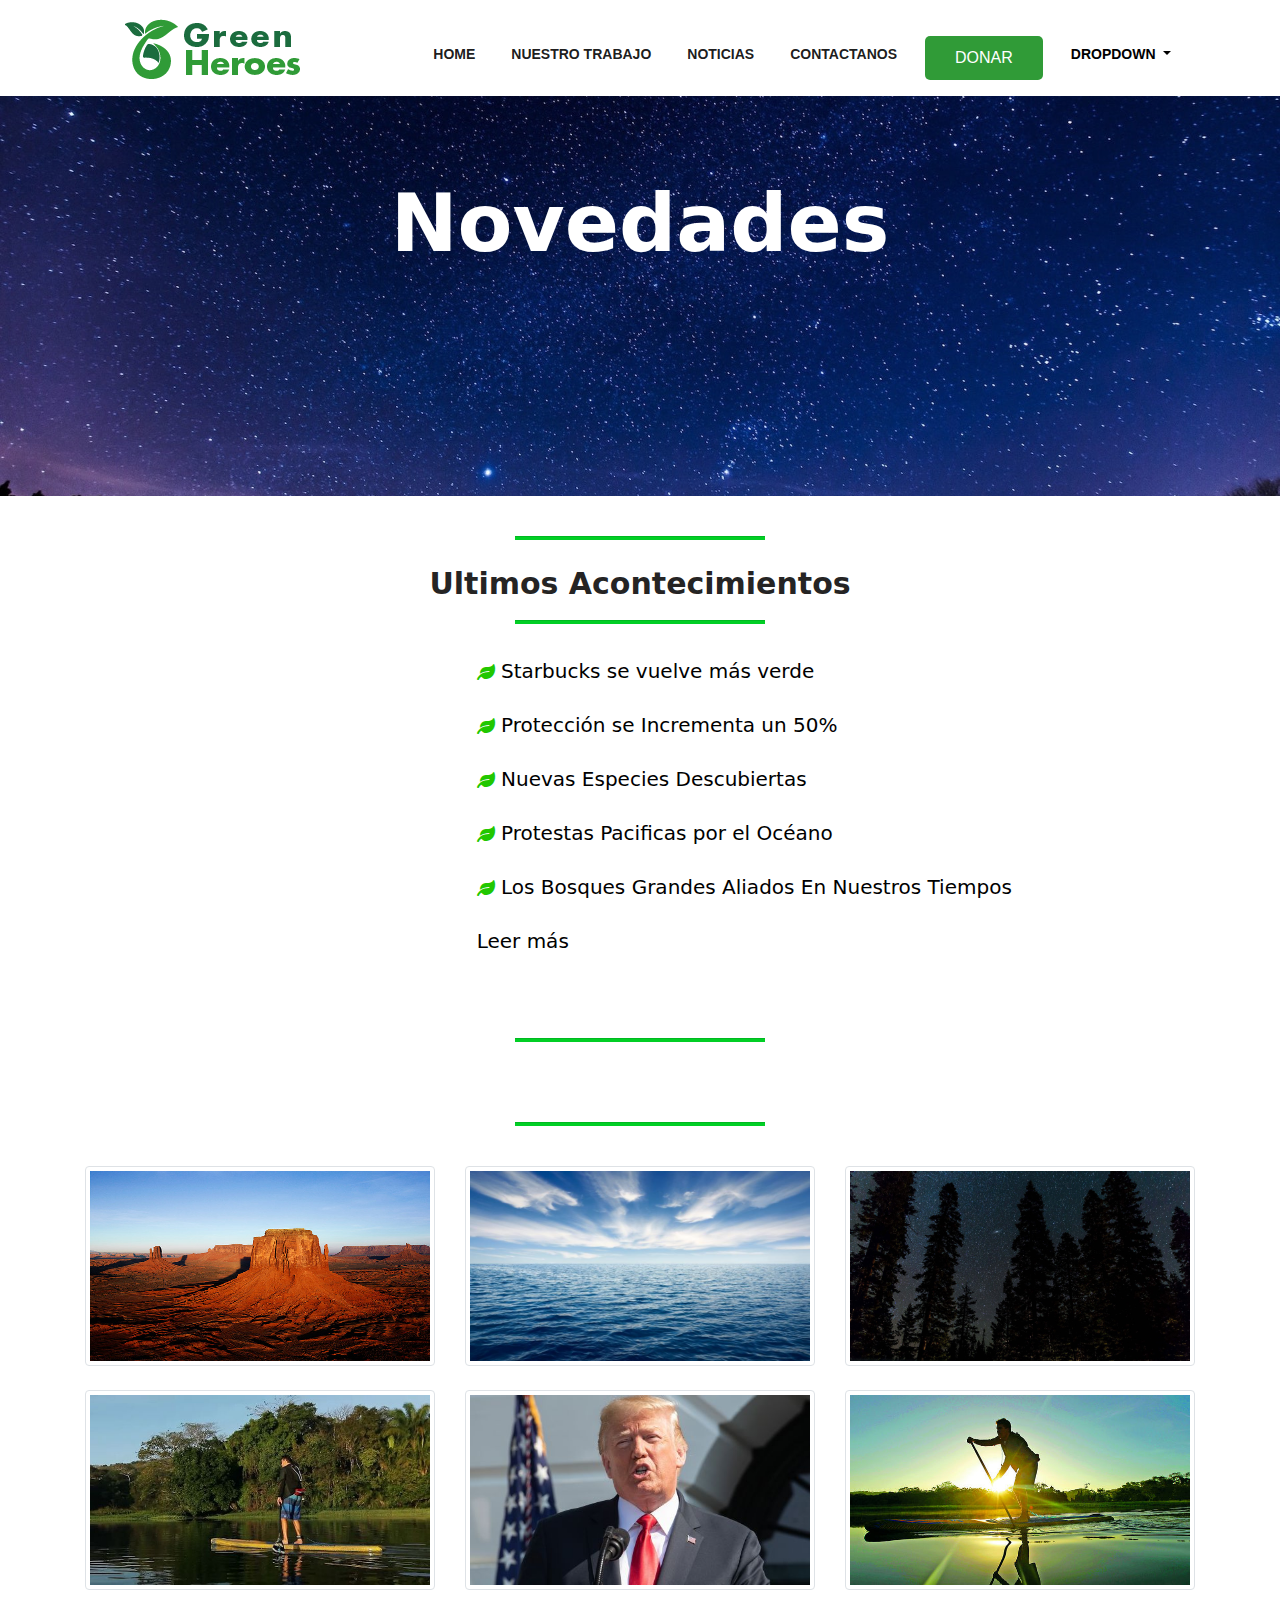
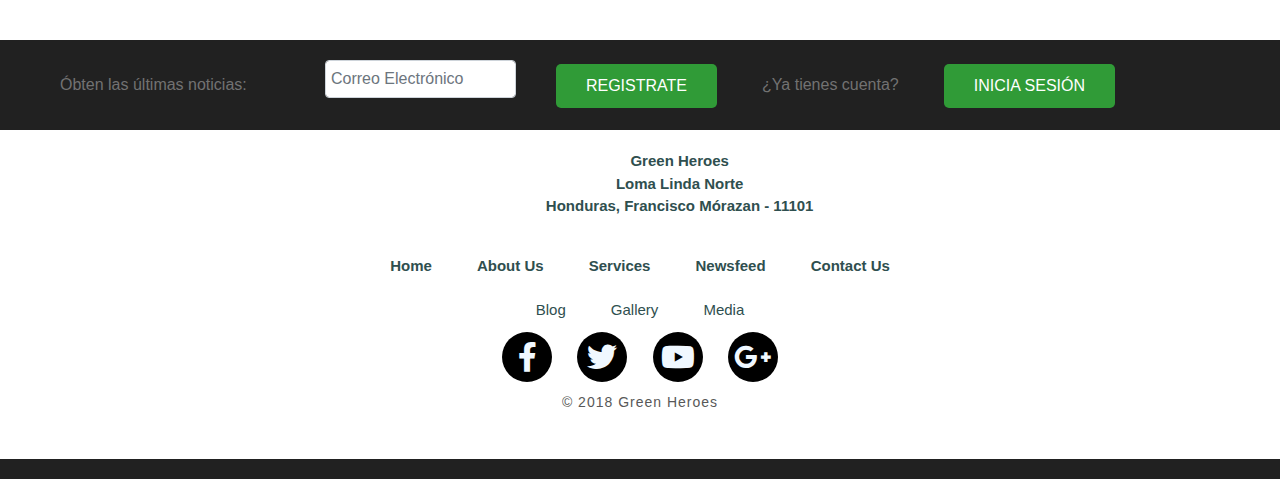
<file: noticias.html>
<!doctype html>
<html>
<head>
<meta charset="utf-8">
<title>Green Heroes</title>
<meta name="viewport" content="width=device-width, initial-scale=1.0">	
	
	<link href="css/bootstrap.min.css" rel="stylesheet">
	<link href="css/style.css" rel="stylesheet">
	<link href="css/bootstrap-custom.css" rel="stylesheet">
	<link rel="stylesheet" href="https://use.fontawesome.com/releases/v5.3.1/css/all.css">
	<link href="https://fonts.googleapis.com/css?family=Montserrat" rel="stylesheet">
	<link rel="stylesheet" href="css/jquery.fancybox.min.css">
	<link rel="stylesheet" href="css/animate.css">
	
<meta name="Description" content="pagina de noticias de Green Heroes para obtener información de direcciones o ponerse en contacto con nuestro sitio">
<meta name="Keywords" content="nature, animals, animal, flora, fauna, conservacion, progreso, biodegradable, verde ,heroes,">
<meta property="Green Heroes Home" content="Página de contenido HTML Green Heroes">
<meta property="greenheroes.com" content="https://junstarbit.github.io/GreenHeroes/index.html">
<meta property="Green Heroes" content="Green Heroes un sitio para los que tienen el contacto con la naturaleza">
<meta property="Green Heroes Logo" content="Green Heroes Logo.png">
	
</head>

<body>
	
	<header>
		<div class="container">
			
			<nav class="navbar navbar-expand-lg navbar-light bg-light">
			<a class="navbar-brand active" href="index.html"><img src="img/Green Heroes Logo.png" alt="logotipo greenheroes" class="img-fluid"></a>
			
			<button class="navbar-toggler" type="button" data-toggle="collapse" data-target="#navbar" aria-controls="navbarSupportedContent" aria-expanded="false" aria-label="Toggle navigation">
			<span class="navbar-toggler-icon"></span>
  			</button>

			<div class="collapse navbar-collapse" id="navbar">
				<ul class="navbar-nav ml-auto">
				  <li class="nav-item">
					<a class="nav-link active" href="index.html">Home <span class="sr-only">(current)</span></a>
				  </li>
				  <li class="nav-item">
					<a class="nav-link active" href="ourjob.html">Nuestro Trabajo</a>
				  </li>
		
				  <li class="nav-item">
					<a class="nav-link active" href="noticias.html">Noticias</a>
				  </li>
				<li class="nav-item">
					<a class="nav-link active" href="contactanos.html">Contactanos</a>
				</li>
				<li class="nav-item">
					<a href="donacion.html" class="btn btn-light btn-green">Donar</a>
				</li>
					
				  <li class="nav-item dropdown">
					<a class="nav-link dropdown-toggle" href="#" id="navbarDropdown" role="button" data-toggle="dropdown" aria-haspopup="true" aria-expanded="false">
					  Dropdown
					</a>
					<div class="dropdown-menu" aria-labelledby="navbarDropdown">
					  <a class="dropdown-item" href="#">Action</a>
					  <a class="dropdown-item" href="#">Another action</a>
					  <div class="dropdown-divider"></div>
					  <a class="dropdown-item" href="#">Something else here</a>
					</div>
				  </li>
				</ul>

			  </div>
			</nav>
		</div>
	</header>
	
	<section id="sec-breadcrumb">
	<div class="container">
		<ul class="breadcrumb">
			<li><a href="index.html">Home</a></li>
			<li class="breadcrumb-item active">Noticias</li>
		</ul>
	</div>
</section>
	
	<section id="noticias">
		<div class="container">
			<div class="row">
				<article class="col-md-6 offset-md-3">
				<h1 class="head-title wow fadeIn">Novedades</h1>
				</article>
		</div>
		</div>
	</section>
	<br>
	
	<section id="ultimasnoticias">
	  <hr class="title-deco">
  <h1><span class="main-title wow fadeIn">Ultimos Acontecimientos</span></h1>
	  <hr class="title-deco">
		<div class="row">
		<article class="col-md-6 offset-md-4">
		<p>
		  <ul>
			  <li><i class="fas fa-leaf"></i><a href="https://www.usatoday.com" target="_blank">  Starbucks se vuelve más verde</a></li>
			  <br>
			  <li><i class="fas fa-leaf"></i><a href="https://t.co/pCB1jDozp4" target="_blank">  Protección se Incrementa un 50% </a></li>
			  <br>
			  <li><i class="fas fa-leaf"></i><a href="https://www.worldwildlife.org/about/news-press" target="_blank"> Nuevas Especies Descubiertas</a></li>
			  <br>
			  <li><i class="fas fa-leaf"></i><a href="https://es.greenpeace.org/es/" target="_blank">  Protestas Pacificas por el Océano</a></li>
			  <br>
			  <li><i class="fas fa-leaf"></i><a href="https://es.greenpeace.org/es/trabajamos-en/bosques/" target="_blank"> Los Bosques Grandes Aliados En Nuestros Tiempos </a></li>
			  <br>
			  <li><a href="noticias.html">Leer más</a></li>
		</ul>
		</p>
			</article>
		</div>
    </section>
	
	<section id="learnvids" class="espacio">
		  <hr class="title-deco">
  <h1><span class="main-title wow fadeIn">Nuestros Reportajes</span></h1>
	  <hr class="title-deco">
		<br>
		<div class="container ">
				<div class="row">
					
					<article class="col-md-4 col-sm-4 col-xs-12">
						<div class="overlay">
			<a data-fancybox="gallery" href="img/Desert2.jpg">
				<img src="img/Desert2.jpg" alt="Desert" class="img-thumbnail">
			</a>
			<div class="slave-overlay">
				<h3>
					<a data-fancybox href="https://youtu.be/ebic7A5Asmk">YouTube video</a>
					<i class="fas fa-video"></i>	
				</h3>
			</div>
		</div>
		<br>			
			<div class="overlay">
			<a data-fancybox="gallery" href="img/Explorer of Rivers.jpg">
				<img src="img/Explorer of Rivers.jpg" alt="Rivers" class="img-thumbnail">
			</a>
			<div class="slave-overlay">
				<h3>
					<a data-fancybox href="https://youtu.be/UwVNkfCov1k">YouTube video</a>
					<i class="fas fa-video"></i>	
				</h3>
			</div>
		</div>				
					</article>
					
					<article class="col-md-4 col-sm-4 col-xs-12">
							<div class="overlay">
			<a data-fancybox="gallery" href="img/oceanos-oxigeno_0.jpg">
				<img src="img/oceanos-oxigeno_0.jpg" alt="Oceano" class="img-thumbnail">
			</a>
			<div class="slave-overlay">
				<h3>
					<a data-fancybox href="https://youtu.be/GE-lAftuQgc">YouTube video</a>
					<i class="fas fa-video"></i>	
				</h3>
			</div>
		</div>
		<br>
				<div class="overlay">
			<a data-fancybox="gallery" href="img/Presidente Donald Trump.jpg">
				<img src="img/Presidente Donald Trump.jpg" alt="Trump" class="img-thumbnail">
			</a>
			<div class="slave-overlay">
				<h3>
					<a data-fancybox href="https://youtu.be/TNWMZIf7eSg">YouTube video</a>
					<i class="fas fa-video"></i>	
				</h3>
			</div>
		</div>			
					</article>
					
					<article class="col-md-4 col-sm-4 col-xs-12">
							<div class="overlay">
			<a data-fancybox="gallery" href="img/night-forest.jpg">
				<img src="img/night-forest.jpg" alt="Night" class="img-thumbnail">
			</a>
			<div class="slave-overlay">
				<h3>
					<a data-fancybox href="https://youtu.be/Iy7NzjCmUf0">YouTube video</a>
					<i class="fas fa-video"></i>	
				</h3>
			</div>
		</div>
		<br>			
			<div class="overlay">
			<a data-fancybox="gallery" href="img/Explorer of Nature.jpg">
				<img src="img/Explorer of Nature.jpg" alt="Nature" class="img-thumbnail">
			</a>
			<div class="slave-overlay">
				<h3>
					<a data-fancybox href="https://youtu.be/ZL4yYHdDSWs">YouTube video</a>
					<i class="fas fa-video"></i>	
				</h3>
			</div>
		</div>
					</article>
			</div>
		</div>
	</section>
	
	<footer>
		
	<div class="main-footer">
			
			<div class="footer-subscription">
				<ul>
					<li>Óbten las últimas noticias:</li>
					<li>
					<div class="form-group form-row">
					<label class="col-md-2"></label>
					<input type="text" name="email" id="email" class="form-control col-md-10" placeholder="Correo Electrónico" required maxlenght="100">
					</div>
					</li>
					<li><a href="login.html" class="btn btn-light btn-green">Registrate</a></li>
					<li>¿Ya tienes cuenta?</li>
					<li><a href="login.html" class="btn btn-light btn-green">Inicia Sesión</a></li>
				</ul>
			</div>
			
			<div class="social-footer">
				
			<div class="row">
				<article class="col-md-5 offset-md-5">	
			<div class="footer-legalinfo">
				<ul>
					<li>Green Heroes</li>
					<li>Loma Linda Norte</li>
					<li>Honduras, Francisco Mórazan - 11101</li>
				</ul>
			</div>
				</article>
			</div>
			
			<div class="footer-menuone">
				<ul>
					<li><a href="#">Home</a></li>
					<li><a href="#">About Us</a></li>
					<li><a href="#">Services</a></li>
					<li><a href="#">Newsfeed</a></li>
					<li><a href="#">Contact Us</a></li>
				</ul>
			</div>
			
			<div class="footer-menutwo">
				<ul>
					<li><a href="#">Blog</a></li>
					<li><a href="#">Gallery</a></li>
					<li><a href="#">Media</a></li>
				</ul>
			</div>	
				
			<div class="footer-socialmedia">
				<ul>
					<li><a href="#" target="blank"><i class="fab fa-facebook-f"></i></a></li>
					<li><a href="#" target="blank"><i class="fab fa-twitter"></i></a></li>
					<li><a href="#" target="blank"><i class="fab fa-youtube"></i></a></li>
					<li><a href="#" target="blank"><i class="fab fa-google-plus-g"></i></a></li>
				</ul>
			</div>
			
			<div class="footer-bottom">
				<p>© 2018 <a href="#">Green Heroes</a></p>
			</div>
				
			</div>
			
		</div>
</footer>
	
<script src="js/jquery.min.js"></script>
<script src="js/bootstrap.min.js"></script>
<script src="js/jquery.fancybox.min.js"></script>
<script src="js/wow.min.js"></script>
  <script>
  new WOW().init();
  </script>
			
<!-- Global site tag (gtag.js) - Google Analytics -->
<script async src="https://www.googletagmanager.com/gtag/js?id=UA-125146782-2"></script>
<script>
  window.dataLayer = window.dataLayer || [];
  function gtag(){dataLayer.push(arguments);}
  gtag('js', new Date());

  gtag('config', 'UA-125146782-2');
</script>
	
<script type="text/javascript" src="//s7.addthis.com/js/300/addthis_widget.js#pubid=ra-5b9f49a6603737ee"></script>
</body>
	
</html>
</file>
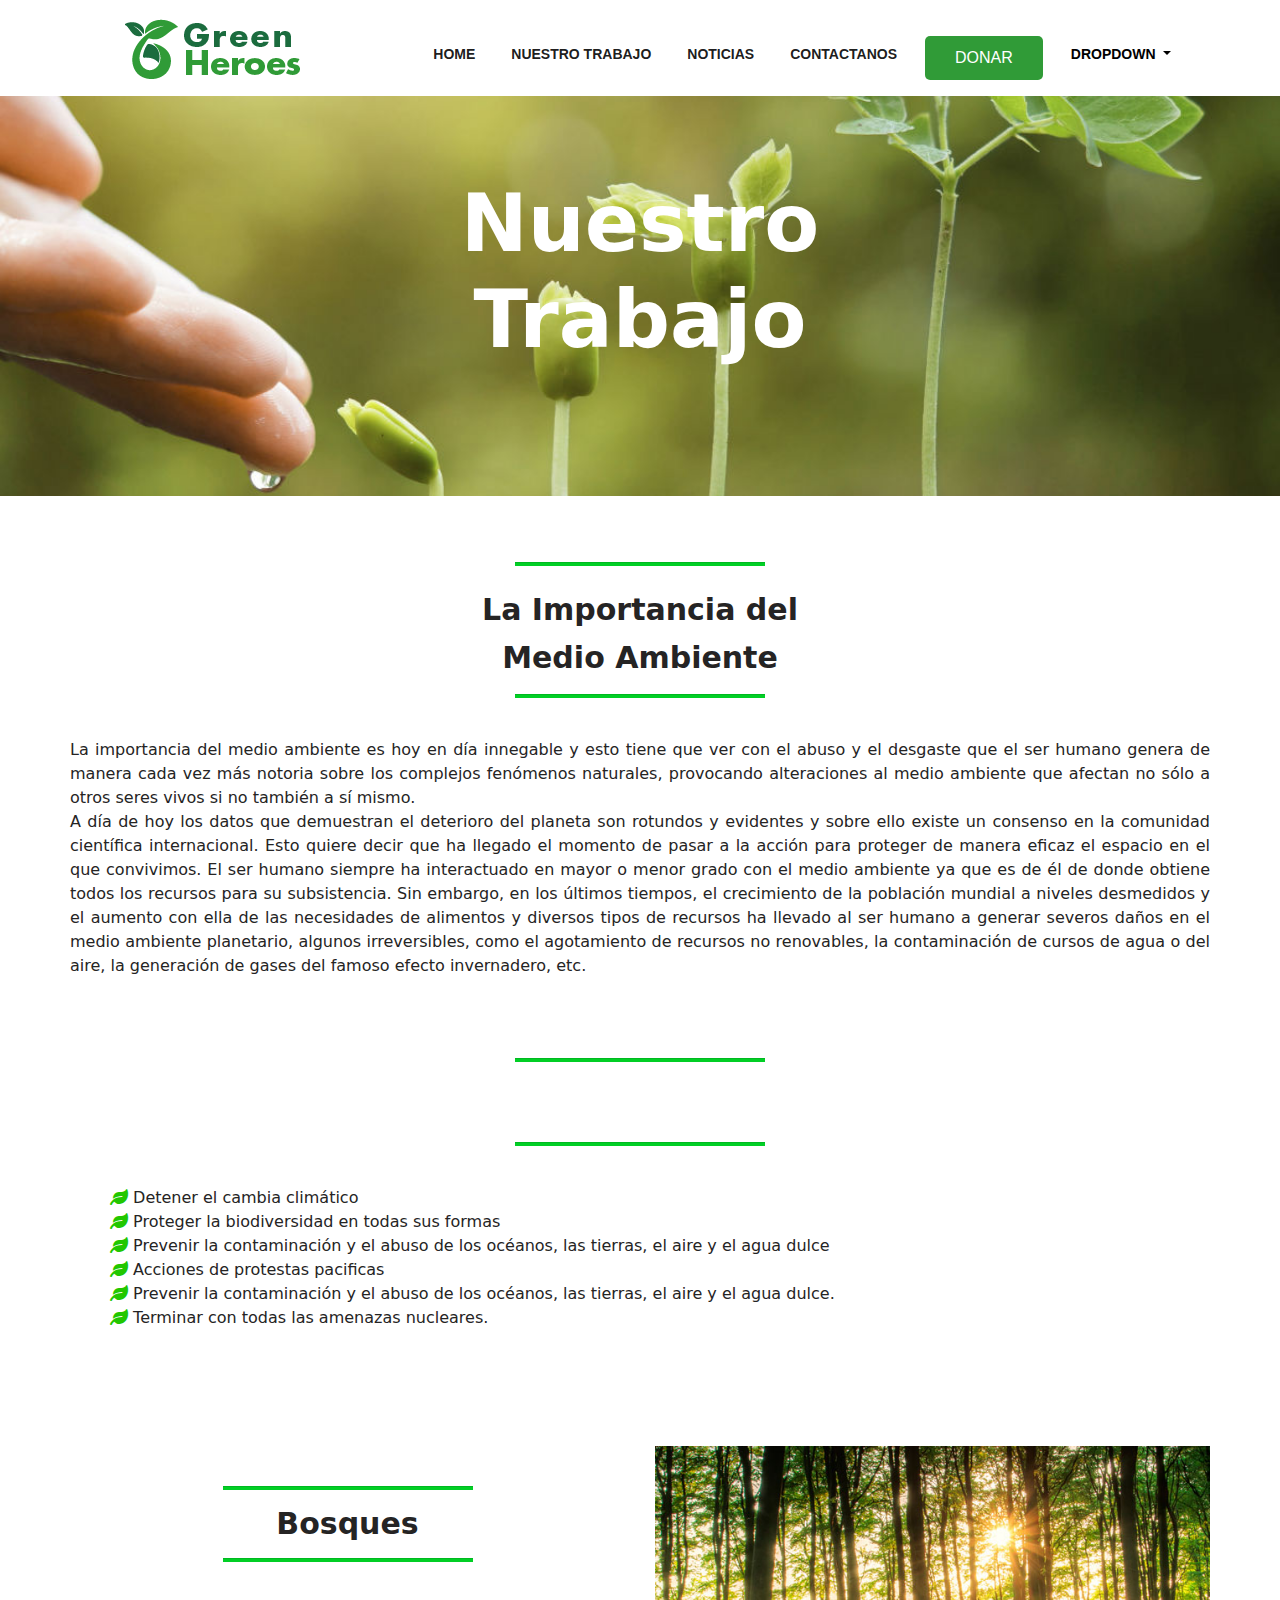
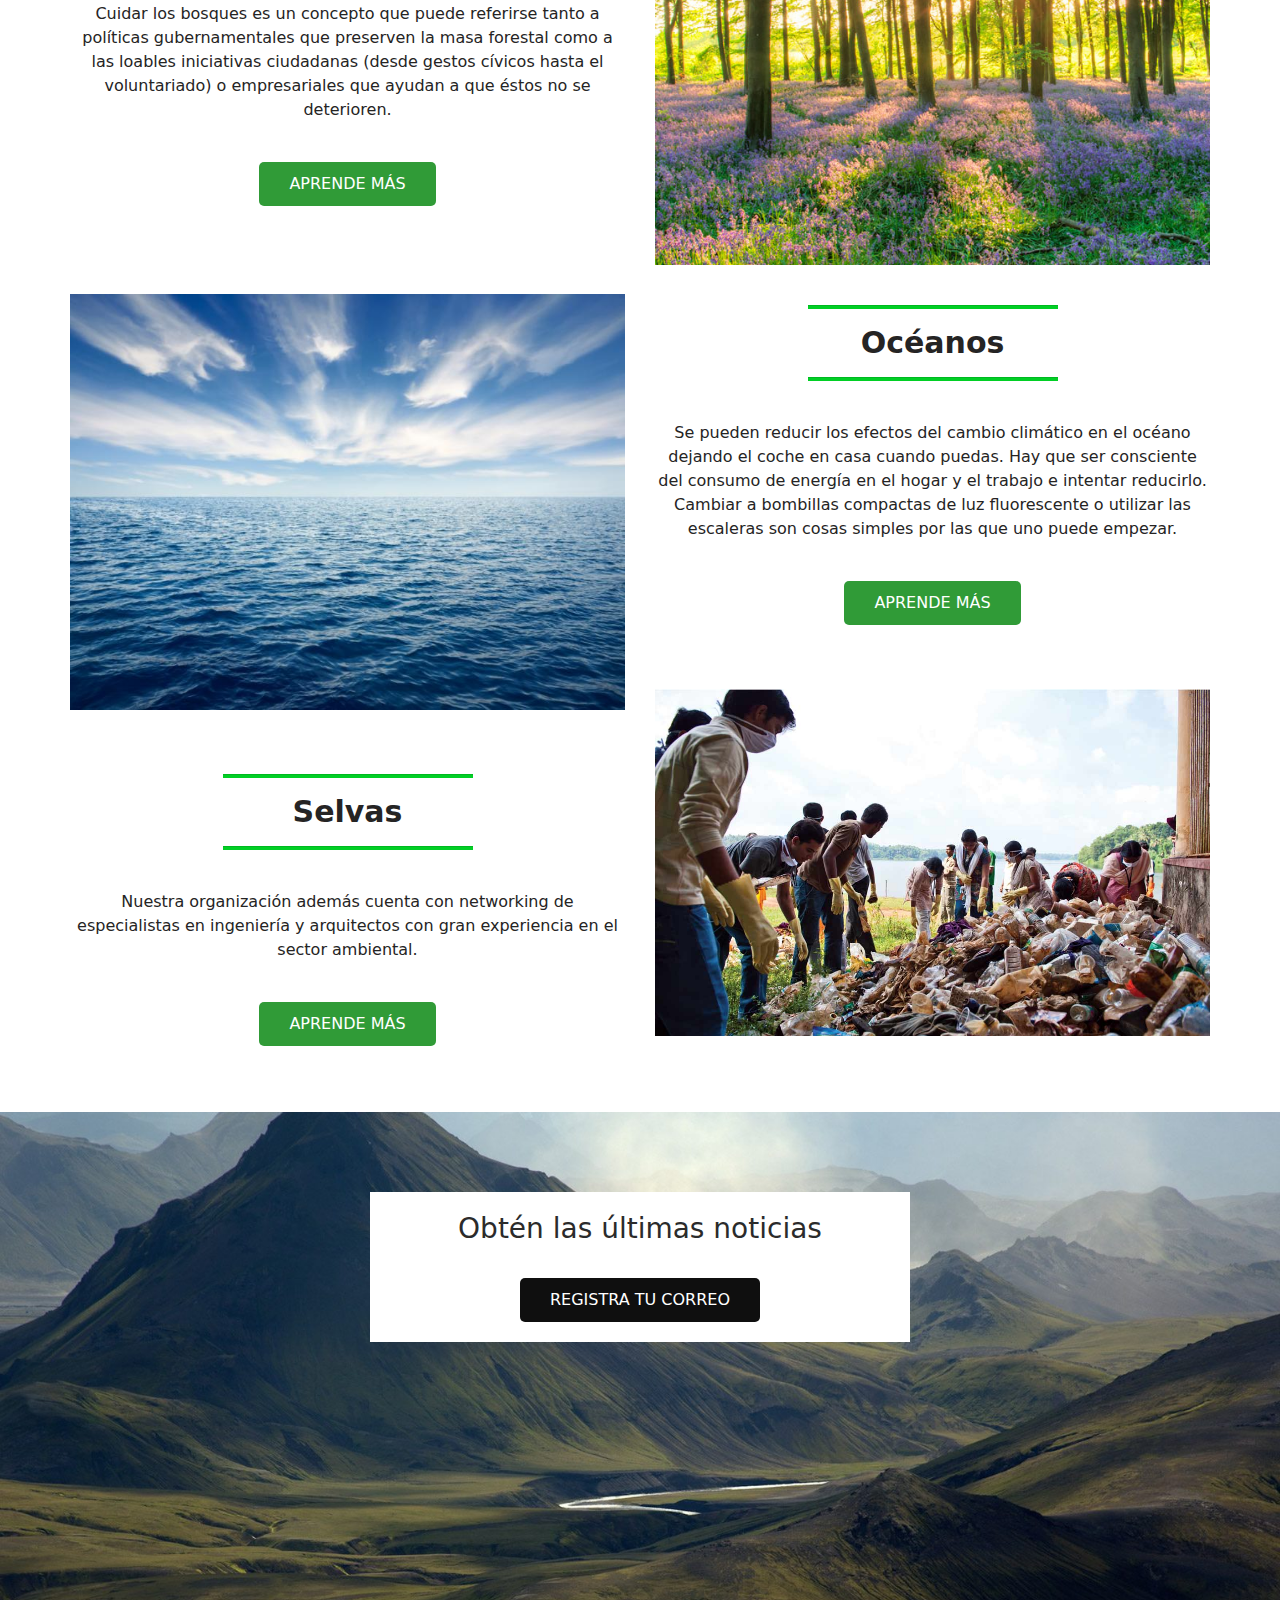
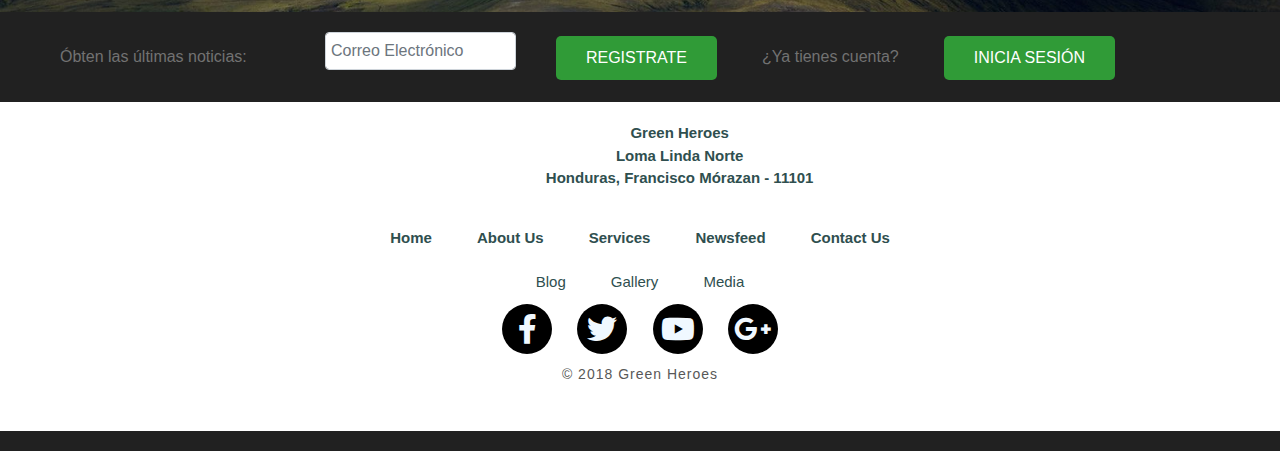
<file: ourjob.html>
<!doctype html>
<html>
<head>
<meta charset="utf-8">
<title>Green Heroes</title>
<meta name="viewport" content="width=device-width, initial-scale=1.0">	
	
	<link href="css/bootstrap.min.css" rel="stylesheet">
	<link href="css/style.css" rel="stylesheet">
	<link href="css/bootstrap-custom.css" rel="stylesheet">
	<link rel="stylesheet" href="https://use.fontawesome.com/releases/v5.3.1/css/all.css">
	<link href="https://fonts.googleapis.com/css?family=Montserrat" rel="stylesheet">
	<link rel="stylesheet" href="css/animate.css">
	
<meta name="Description" content="pagina sobre nuestro trabajo de Green Heroes para obtener información de direcciones o ponerse en contacto con nuestro sitio">
<meta name="Keywords" content="nature, animals, animal, flora, fauna, conservacion, progreso, biodegradable, verde ,heroes,">
<meta property="Green Heroes Home" content="Página de contenido HTML Green Heroes">
<meta property="greenheroes.com" content="https://junstarbit.github.io/GreenHeroes/index.html">
<meta property="Green Heroes" content="Green Heroes un sitio para los que tienen el contacto con la naturaleza">
<meta property="Green Heroes Logo" content="Green Heroes Logo.png">
	
</head>

<body>
	
<header>
		<div class="container">
			
			<nav class="navbar navbar-expand-lg navbar-light bg-light">
			<a class="navbar-brand active" href="index.html"><img src="img/Green Heroes Logo.png" alt="logotipo greenheroes" class="img-fluid"></a>
			
			<button class="navbar-toggler" type="button" data-toggle="collapse" data-target="#navbar" aria-controls="navbarSupportedContent" aria-expanded="false" aria-label="Toggle navigation">
			<span class="navbar-toggler-icon"></span>
  			</button>

			<div class="collapse navbar-collapse" id="navbar">
				<ul class="navbar-nav ml-auto">
				  <li class="nav-item">
					<a class="nav-link active" href="index.html">Home <span class="sr-only">(current)</span></a>
				  </li>
				  <li class="nav-item">
					<a class="nav-link active" href="ourjob.html">Nuestro Trabajo</a>
				  </li>
					
				  <li class="nav-item">
					<a class="nav-link active" href="noticias.html">Noticias</a>
				  </li>
				<li class="nav-item">
					<a class="nav-link active" href="contactanos.html">Contactanos</a>
				</li>
				<li class="nav-item">
					<a href="donacion.html" class="btn btn-light btn-green">Donar</a>
				</li>
					
				  <li class="nav-item dropdown">
					<a class="nav-link dropdown-toggle" href="#" id="navbarDropdown" role="button" data-toggle="dropdown" aria-haspopup="true" aria-expanded="false">
					  Dropdown
					</a>
					<div class="dropdown-menu" aria-labelledby="navbarDropdown">
					  <a class="dropdown-item" href="#">Action</a>
					  <a class="dropdown-item" href="#">Another action</a>
					  <div class="dropdown-divider"></div>
					  <a class="dropdown-item" href="#">Something else here</a>
					</div>
				  </li>
				</ul>

			  </div>
			</nav>
		</div>
	</header>
	
	<section id="sec-breadcrumb">
	<div class="container">
		<ul class="breadcrumb">
			<li><a href="index.html">Home</a></li>
			<li class="breadcrumb-item active">Our Job</li>
		</ul>
	</div>
</section>
	
	<section id="nuestro-trabajo">
		<div class="container">
			<div class="row">
				<article class="col-md-6 offset-md-3">
				<h1 class="head-title wow fadeIn">Nuestro Trabajo</h1>
				</article>
		</div>
		</div>
	</section>
	
    <section>
    <section id="info">
		<div class="container espacio">
		<hr class="title-deco">
		<h1><span class="main-title text-center wow fadeIn">La Importancia del <br>Medio Ambiente</span></h1>
		<hr class="title-deco">
		<p> 
          <br>
          La importancia del medio ambiente es hoy en día innegable y esto tiene que ver con el abuso y el desgaste que el ser humano genera de manera cada vez más notoria sobre los complejos fenómenos naturales, provocando alteraciones al medio ambiente que afectan no sólo a otros seres vivos si no también a sí mismo. <br>
		    A día de hoy los datos que demuestran el deterioro del planeta son rotundos y evidentes y sobre ello existe un consenso en la comunidad científica internacional. Esto quiere decir que ha llegado el momento de pasar a la acción para proteger de manera eficaz el espacio en el que convivimos.
		    
		    El ser humano siempre ha interactuado en mayor o menor grado con el medio ambiente ya que es de él de donde obtiene todos los recursos para su subsistencia. Sin embargo, en los últimos tiempos, el crecimiento de la población mundial a niveles desmedidos y el aumento con ella de las necesidades de alimentos y diversos tipos de recursos ha llevado al ser humano a generar severos daños en el medio ambiente planetario, algunos irreversibles, como el agotamiento de recursos no renovables, la contaminación de cursos de agua o del aire, la generación de gases del famoso efecto invernadero, etc.
		</p>
   <br>
  <br>
  <p class="text-center">
	  <hr class="title-deco">
  <h1><span class="main-title text-center wow fadeIn">¿Qué promovemos?</span></h1>
	  <hr class="title-deco">
		<br>
		<ul>
			  <li><i class="fas fa-leaf"></i>   Detener el cambia climático</li>
			  <li><i class="fas fa-leaf"></i>   Proteger la biodiversidad en todas sus formas</li>
			  <li><i class="fas fa-leaf"></i>   Prevenir la contaminación y el abuso de los océanos, las tierras, el aire y el agua dulce</li>
			  <li><i class="fas fa-leaf"></i>   Acciones de protestas pacificas </li>
			  <li><i class="fas fa-leaf"></i>   Prevenir la contaminación y el abuso de los océanos, las tierras, el aire y el agua dulce. </li>
			  <li><i class="fas fa-leaf"></i>   Terminar con todas las amenazas nucleares. </li>
		</ul>
	</p>
	</div>
    </section>
    
	<section id="learn-more">
		<div class="container espacio">
				<div class="row">
					
					<article class="col-md-6 col-sm-6 col-xs-12">
                    
				<br>		
				<hr class="title-deco">
				<h2 class="main-title">Bosques</h2>
				<hr class="title-deco">
                <br>
						<p>Cuidar los bosques es un concepto que puede referirse tanto a políticas gubernamentales que preserven la masa forestal como a las loables iniciativas ciudadanas (desde gestos cívicos hasta el voluntariado) o empresariales que ayudan a que éstos no se deterioren.</p>
                        <br>
                        <p class="btn btn-light btn-green">Aprende más</p>
						<br>
						<br>
                        <br>
                        <br>
						<img src="img/oceanos-oxigeno_0.jpg" alt="oceanos" class="img-fluid square">
						<br>
                        <br>
                        <br>
				<hr class="title-deco">
				<h2 class="main-title">Selvas</h2>
				<hr class="title-deco">
						<br>
						<p>Nuestra organización además cuenta con networking de especialistas en ingeniería y arquitectos con gran experiencia en el sector ambiental.</p>
						<br>
						<p class="btn btn-light btn-green">Aprende más</p>
					
					</article>
					
					<article class="col-md-6 col-sm-6 col-xs-12">
						<img src="img/bosque_5338.jpg" alt="explorer" class="img-fluid square">
						<br>	
                        <br>	
				<hr class="title-deco">
				<h2 class="main-title">Océanos</h2>
				<hr class="title-deco">
                <br>
				<p>Se pueden reducir los efectos del cambio climático en el océano dejando el coche en casa cuando puedas. Hay que ser consciente del consumo de energía en el hogar y el trabajo e intentar reducirlo.
				Cambiar a bombillas compactas de luz fluorescente o utilizar las escaleras son cosas simples por las que uno puede empezar.</p>
						<br>
						<p class="btn btn-light btn-green">Aprende más</p>
						<br>
						<br>
						<br>
						<img src="img/Environment Cleansing.jpg" alt="environment" class="img-fluid square">
					</article>
			</div>
		</div>
	</section>
    
    <section id="subscription">
		<div class="container">
			<div class="row">
				<article class="col-md-6 offset-md-3">
					<div class="container-subscription">
						<h3>Obtén las últimas noticias</h3>
						<br>
						<p class="btn btn-light btn-black">Registra tu correo</p>	
					</div>
				</article>
			</div>
		</div>
	</section>
	</section>
            
<footer>
		
	<div class="main-footer">
			
			<div class="footer-subscription">
				<ul>
					<li>Óbten las últimas noticias:</li>
					<li>
					<div class="form-group form-row">
					<label class="col-md-2"></label>
					<input type="text" name="email" id="email" class="form-control col-md-10" placeholder="Correo Electrónico" required maxlenght="100">
					</div>
					</li>
					<li><a href="login.html" class="btn btn-light btn-green">Registrate</a></li>
					<li>¿Ya tienes cuenta?</li>
					<li><a href="login.html" class="btn btn-light btn-green">Inicia Sesión</a></li>
				</ul>
			</div>
			
			<div class="social-footer">
				
			<div class="row">
				<article class="col-md-5 offset-md-5">	
			<div class="footer-legalinfo">
				<ul>
					<li>Green Heroes</li>
					<li>Loma Linda Norte</li>
					<li>Honduras, Francisco Mórazan - 11101</li>
				</ul>
			</div>
				</article>
			</div>
			
			<div class="footer-menuone">
				<ul>
					<li><a href="#">Home</a></li>
					<li><a href="#">About Us</a></li>
					<li><a href="#">Services</a></li>
					<li><a href="#">Newsfeed</a></li>
					<li><a href="#">Contact Us</a></li>
				</ul>
			</div>
			
			<div class="footer-menutwo">
				<ul>
					<li><a href="#">Blog</a></li>
					<li><a href="#">Gallery</a></li>
					<li><a href="#">Media</a></li>
				</ul>
			</div>	
				
			<div class="footer-socialmedia">
				<ul>
					<li><a href="#" target="blank"><i class="fab fa-facebook-f"></i></a></li>
					<li><a href="#" target="blank"><i class="fab fa-twitter"></i></a></li>
					<li><a href="#" target="blank"><i class="fab fa-youtube"></i></a></li>
					<li><a href="#" target="blank"><i class="fab fa-google-plus-g"></i></a></li>
				</ul>
			</div>
			
			<div class="footer-bottom">
				<p>© 2018 <a href="#">Green Heroes</a></p>
			</div>
				
			</div>
			
		</div>
</footer>
	
<script src="js/jquery.min.js"></script>
<script src="js/bootstrap.min.js"></script>
<script src="js/wow.min.js"></script>
  <script>
  new WOW().init();
  </script>	
	
<!-- Global site tag (gtag.js) - Google Analytics -->
<script async src="https://www.googletagmanager.com/gtag/js?id=UA-125146782-2"></script>
<script>
  window.dataLayer = window.dataLayer || [];
  function gtag(){dataLayer.push(arguments);}
  gtag('js', new Date());

  gtag('config', 'UA-125146782-2');
</script>

<script type="text/javascript" src="//s7.addthis.com/js/300/addthis_widget.js#pubid=ra-5b9f49a6603737ee"></script>
</body>

</html>
</file>
<file: css/style.css>
header{
		background-color: #fff;
		width: 100%;
		padding: 0px 0;
		z-index: auto;
		top: 0;
}

header a{
	color: #212121;
}

header li{
	font-family: "Futura Std Book", "Futura Std Medium", sans-serif;
	font-weight: 400;
	list-style: none;
	float: left;
	margin-left: 20px;
	padding-top: 20px;
}

body{
	font-family: Segoe, "Segoe UI", "DejaVu Sans", "Trebuchet MS", Verdana, "sans-serif", "Futura Std Book", "Futura Std ExtraBold", "Futura Std Medium", 'Montserrat', sans-serif;;
	font-size: 16px;
	color: #252424;	
}

.nav{
	float: right;
}

.btn-green{
	background-color: #fff;
	color: #309B37;
	border-radius: 5px;
	border: 0;
	text-transform: uppercase;
	padding: 10px 30px;
}

.btn-light{
	color: #fff;
	background-color: #309B37;
}
	
#secc-slider{
		background-repeat: no-repeat;
		background-position: center;
		background-size: cover;
		color:#FFFFFF;
		text-align: center;
		padding: 0px 0;
		height: 570px;
}

.container-square{
	height: 250px;
	width: 500px;
	color: #FFFFFF;
	background-color: rgba(0,0,0,0.70);
	padding: 20px 20px;
	align-content: center;
	align-items: center;
	z-index: 1;
}

#green-mission{
	margin: 40px;
}

.title-deco{
	background-color: #01CF25;
	width: 250px;
	height: 3px;
}

.main-title{
	font-size: 30px;
	font-weight: 700;
	text-align: center;
}

#green-mission p{
	text-align: center;
	font-size: 17px;
	font-weight: 500;
}

.espacio{
	padding: 50px 0px
}

#nuestro-trabajo{
	background-color: #FFFFFF;
	color: #2B2B2B;
}

#subscription{
		background-image: url(../img/Mountain.jpg);
		background-repeat: no-repeat;
		background-position: center;
		background-size: cover;
		color:#FFFFFF;
		text-align: center;
		position: inherit;
		top:inherit;
		padding: 80px 0;
		height: 500px;
}

.container-subscription{
	height: 150px;
	width: 100%;
	color: #2B2B2B;
	background-color: #FFFFFF;
	padding: 20px 20px;
	align-content: center;
	align-items: center;
	align-self: center;
}

.btn-black{
	background-color: #0F0F0F;
	color: #FFFFFF;
	border-radius: 5px;
	border: 0;
	text-transform: uppercase;
	padding: 10px 30px;
}

#learn-more{
	text-align: center;
	align-content: center;
	align-items: center;
}

.imagespacing{
	margin-bottom: 20px;
}

.main-footer{
	width: 100%;
	height: auto;
	margin: auto;
	background: #212121;
	padding: 20px 0px;
}

.footer-subscription{
	color: #727272;
}

.footer-subscription li{
	font-family: "Futura Std Book", "Futura Std Medium", sans-serif;
	font-weight: 400;
	list-style: none;
	display: inline-block;
	margin: 0px 20px;
}

.social-footer{
	width: 100%;
	height: auto;
	margin: auto;
	background: #FFFFFF;
	padding: 20px 0px;
}

.footer-socialmedia{
	width: 100%;
	height: auto;
	margin: auto;
}

.footer-socialmedia ul{
	margin: 0px;
	padding: 0px;
	text-align: center;
}

.footer-socialmedia ul li{
	display: inline-block;
	width: 50px;
	height: 50px;
	margin: 0px 10px;
	border-radius: 100%;
	background: #000000;
}

.footer-socialmedia ul li a{
	color: aliceblue;
	font-size: 30px;
	display: block;
}

.footer-socialmedia ul li a i{
	line-height: 50px;
	color: aliceblue;
}

.footer-legalinfo{
	width: 100%;
	height: auto;
	margin: auto;
}

.footer-legalinfo ul{
	padding: 0px;
	text-align: center;
	align-content: center;
}

.footer-legalinfo ul li{
	display: table-row;
	font-family: "Futura Std Book", sans-serif;
	font-size: 15px;
	font-weight: 600;
	color: darkslategray;
}

.footer-menuone{
	width: 100%;
	height: auto;
	margin: auto;
	margin-top: 20px;
	margin-bottom: 10px;
}

.footer-menuone ul{
	margin: 0px;
	padding: 0px;
	text-align: center;
}

.footer-menuone ul li{
	display: inline-block;
	margin: 0px 20px;
}


.footer-menuone ul li a{
	font-family: "Futura Std Book", sans-serif;
	font-size: 15px;
	font-weight: 600;
	color: darkslategray;
}

.footer-menutwo{
	width: 100%;
	height: auto;
	margin: auto;
	margin-top: 20px;
	margin-bottom: 10px;
}

.footer-menutwo ul{
	margin: 0px;
	padding: 0px;
	text-align: center;
}

.footer-menutwo ul li{
	display: inline-block;
	margin: 0px 20px;
}

.footer-menutwo ul li a{
	font-family: "Futura Std Book", sans-serif;
	font-size: 15px;
	font-weight: 500;
	color: darkslategray;
}

.footer-bottom{
	width: 100%;
	height: auto;
	margin: auto;
	background: #FFFFFF;
	padding: 10px;
}

.footer-bottom p{
	font-family: "Futura Std Book", "Futura Std Light", sans-serif;
	font-size: 14px;
	text-align: center;
	color: #585858;
	font-weight: 300;
	letter-spacing: 1px;
}

.footer-bottom p a{
	color: #585858;
}


.container-trabajo{
	color: #FFFFFF;
	background-color: rgba(0,0,0,0.60);
	padding: 20px 20px;
}


#nuestro-trabajo{
		background-image: url(../img/Plant-Growth.jpg);
		background-repeat: no-repeat;
		background-position: center;
		background-size: cover;
		color:#FFFFFF;
		height: 400px;
		text-align: center;
		padding: 80px 0;
}

#info{
	background-color:#FFFFFF;
}

#info h1{
	text-align: center;
}

#info p{
	text-align: justify;
}

#info li, #ultimasnoticias li{
	background-color:#FFFFFF;
	list-style: none
	}

#info i, #ultimasnoticias i{
	color: hsla(110,100%,39%,1.00);
}

.container-trabajo{
	height: 80px;
	width: 500px;
	color: #FFFFFF;
	background-color: rgba(0,0,0,0.60);
	padding: 20px 0px;
}


#esfuerzo{
		background-image: url(../img/manos_postblogidoia.jpg);
		background-repeat: no-repeat;
		background-position: center;
		background-size: cover;
		color:#FFFFFF;
		text-align: center;
		padding: 80px 0px;
		height: 350px;
}


.mapa{
	height: 320px;
	width: 500px;
	padding: 10px;
	margin-bottom: 40px;
}

#sec-form{
	margin-top: 30px;
}

.head-title{
	font-size: 80px;
	font-weight: 700;
	text-align: center;
	text-transform: capitalize
}

#map{
	width: 100%;
	min-height: 350px;
}


.container-trabajito{
	height: 90px;
	width: 500px;
	color: #FFFFFF;
	background-color: rgba(0,0,0,0.60);
	padding: 20px 0px;
}

#gracias{
		background-image: url(../img/../img/Cute-animals-pictures-41.jpg);
		background-repeat: no-repeat;
		background-position: center;
		background-size: cover;
		color:#FFFFFF;
		text-align: center;
		height: 400px;
		padding-top: 40px;
}

.longtitle-deco{
	background-color: #01CF25;
	width: 370px;
	height: 3px;
	}

.alineameesta{
	text-align: center;
	margin-top: 20px;
	margin-bottom: 30px;
}

.cajitasdetexto{
	text-align: center;
	margin-top: 40px;
}

#donaunadona{
	text-align: center;
	margin-bottom: 60px;
}

#login{
		background-image: url(../img/night-forest.jpg);
		background-repeat: no-repeat;
		background-position: center;
		background-size: cover;
		color:#FFFFFF;
		height: 500px;
		text-align: center;
		padding: 40px 0;
}

.container-login{
	height: 330px;
	width: 50%;
	color: #FFFFFF;
	background-color: rgba(0,0,0,0.70);
	padding: 20px 20px;
	align-content: center;
	align-items: center;
	z-index: 1;
}

#noticias{
		background-image: url(../img/Panoramic-Night-Sky-Stars-Forest.jpg);
		background-repeat: no-repeat;
		background-position: center;
		background-size: cover;
		color:#FFFFFF;
		height: 400px;
		text-align: center;
		padding: 80px 0;
}

#ultimasnoticias a{
	font-size: 20px;
	color: #000000;
}

#ultimasnoticias h1, #learnvids h1{
	text-align: center;
}

#learnvids img{
	height: 200px;
	width: 100%;
}

#learnvids a, #learnvids i{
	color: #FFFFFF;
}

.slave-overlay{
	position: absolute;
	width: 100%;
	height: 100%;
	top: 0;
	bottom: 0;
	background-color: rgba(0,143,2,0.78);
	display: flex;
	align-items: center;
	justify-content: center;
	opacity: 0;
	transition: all ease-in-out 0.5s;
}

.overlay:hover .slave-overlay{
	opacity: 1;
	transition: all ease-in-out 0.5s;
}

.overlay{
	position: relative;
}

#sec-breadcrumb{
	background-color: #F3F3F3;
	display: none;
}

#sec-breadcrumb .breadcrumb{
	background-color: transparent;
	border-radius: 0;
	display: none;
}

/* Diseño Tableta y Móvil (xs y sm)*/
@media (max-width:768px){
	.head-title{
		font-size: 50px;
		font-weight: 700;
		text-align: center;
	}
	
#secc-slider{
		background-repeat: no-repeat;
		background-position: center;
		background-size: cover;
		color:#FFFFFF;
		text-align: center;
		padding: 0px 0;
		height: 300px;
}
}
</file>
